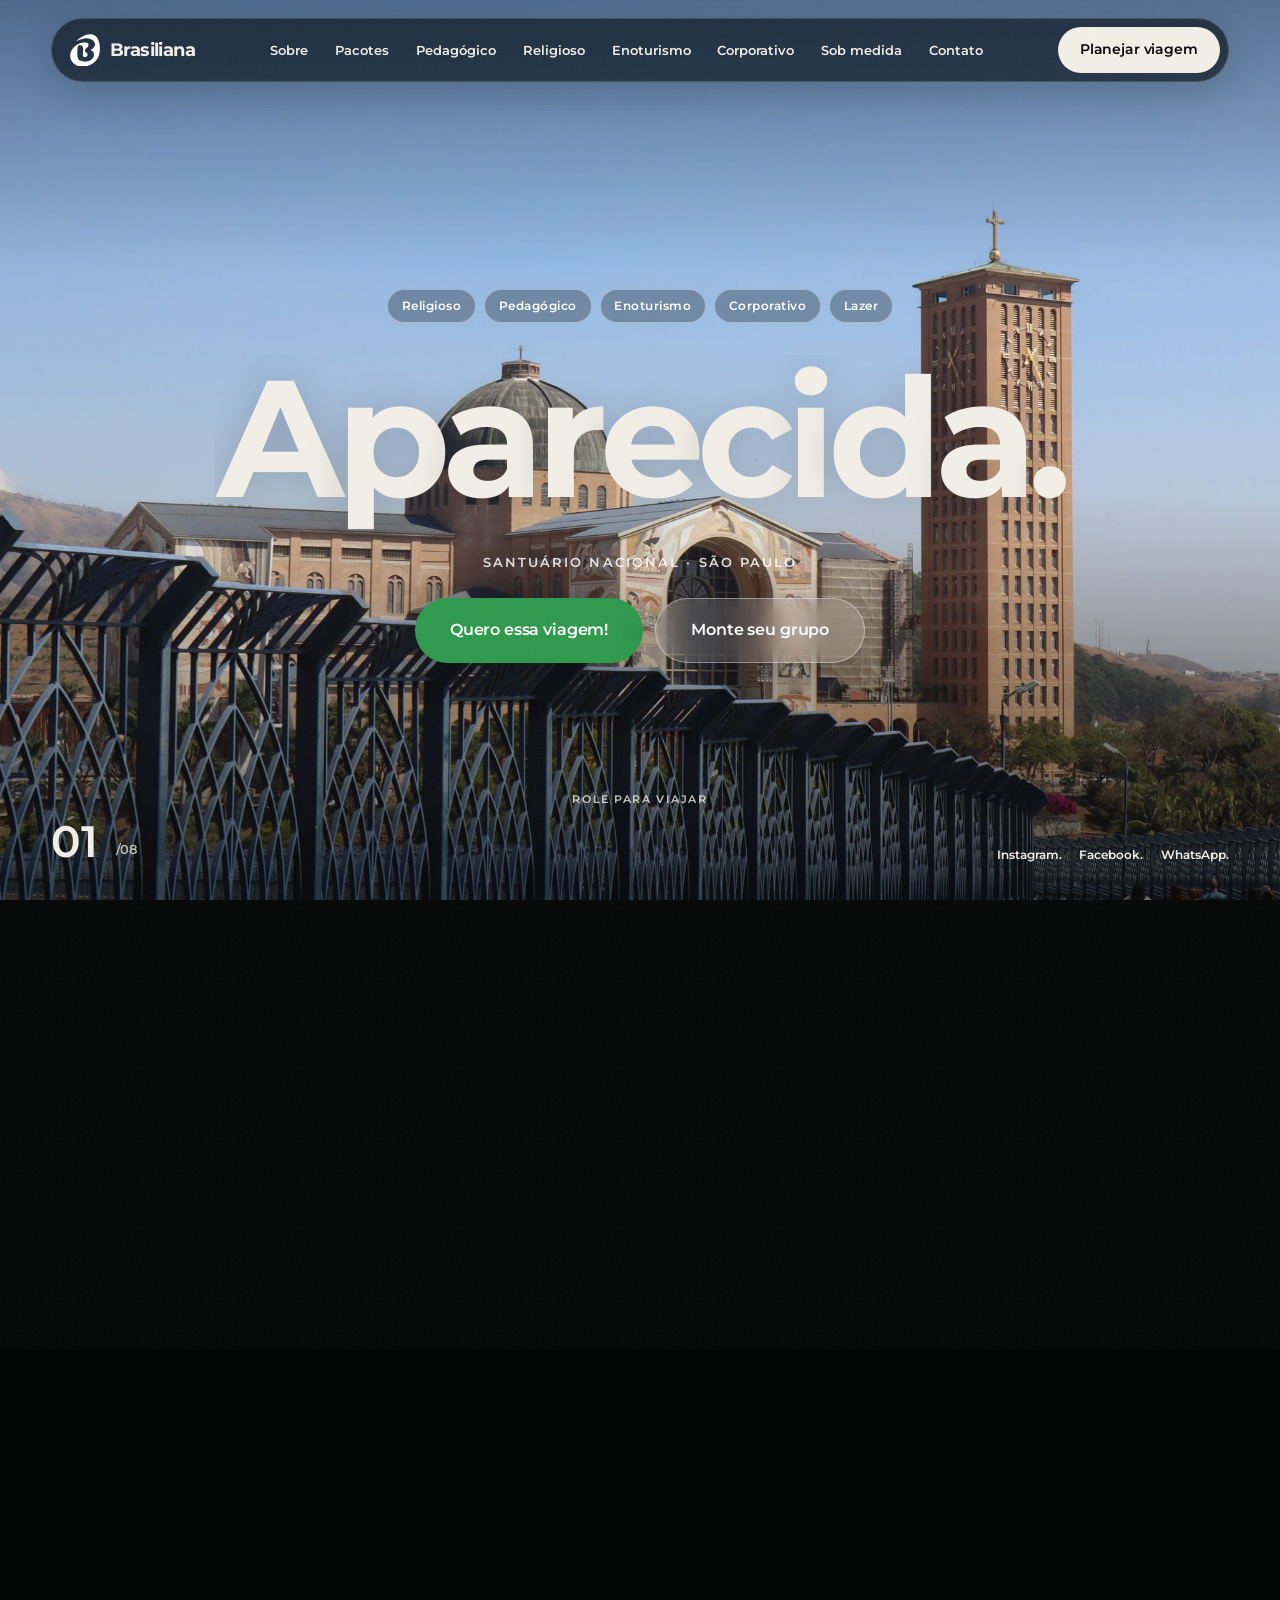
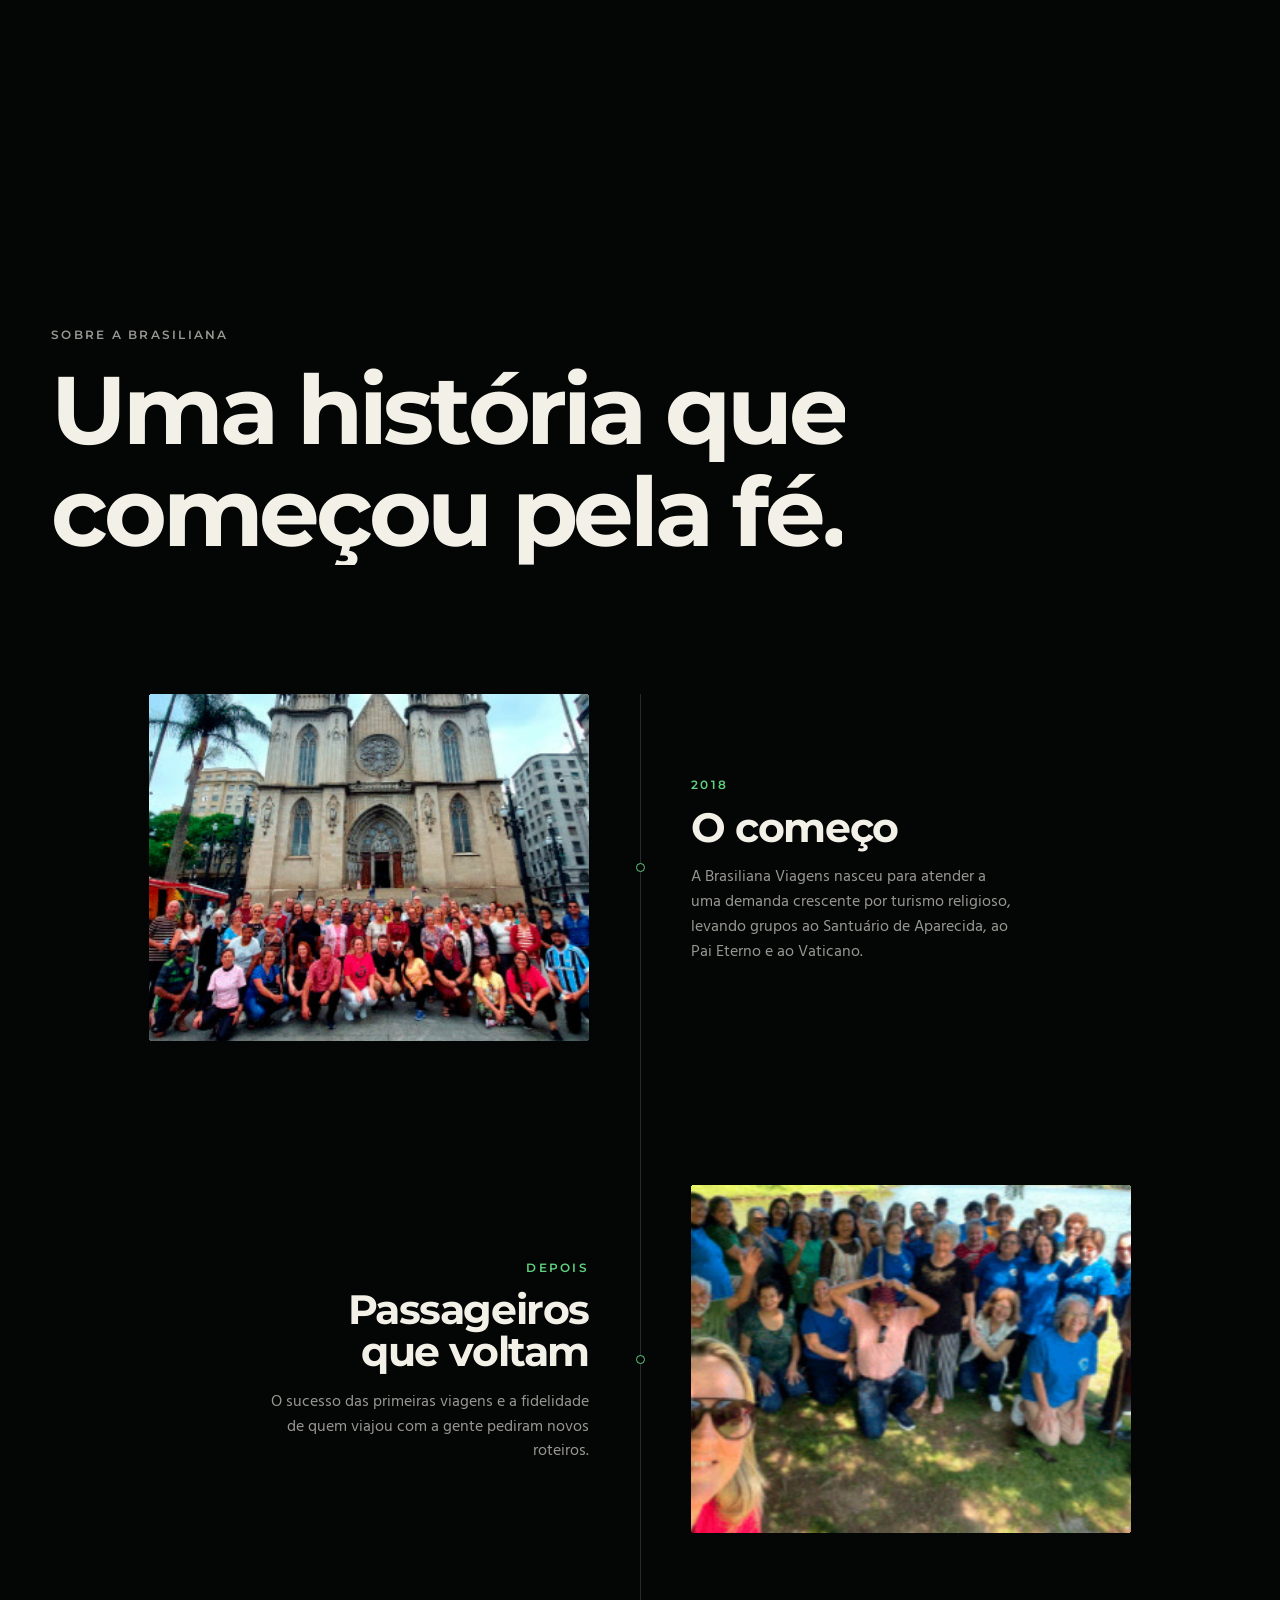
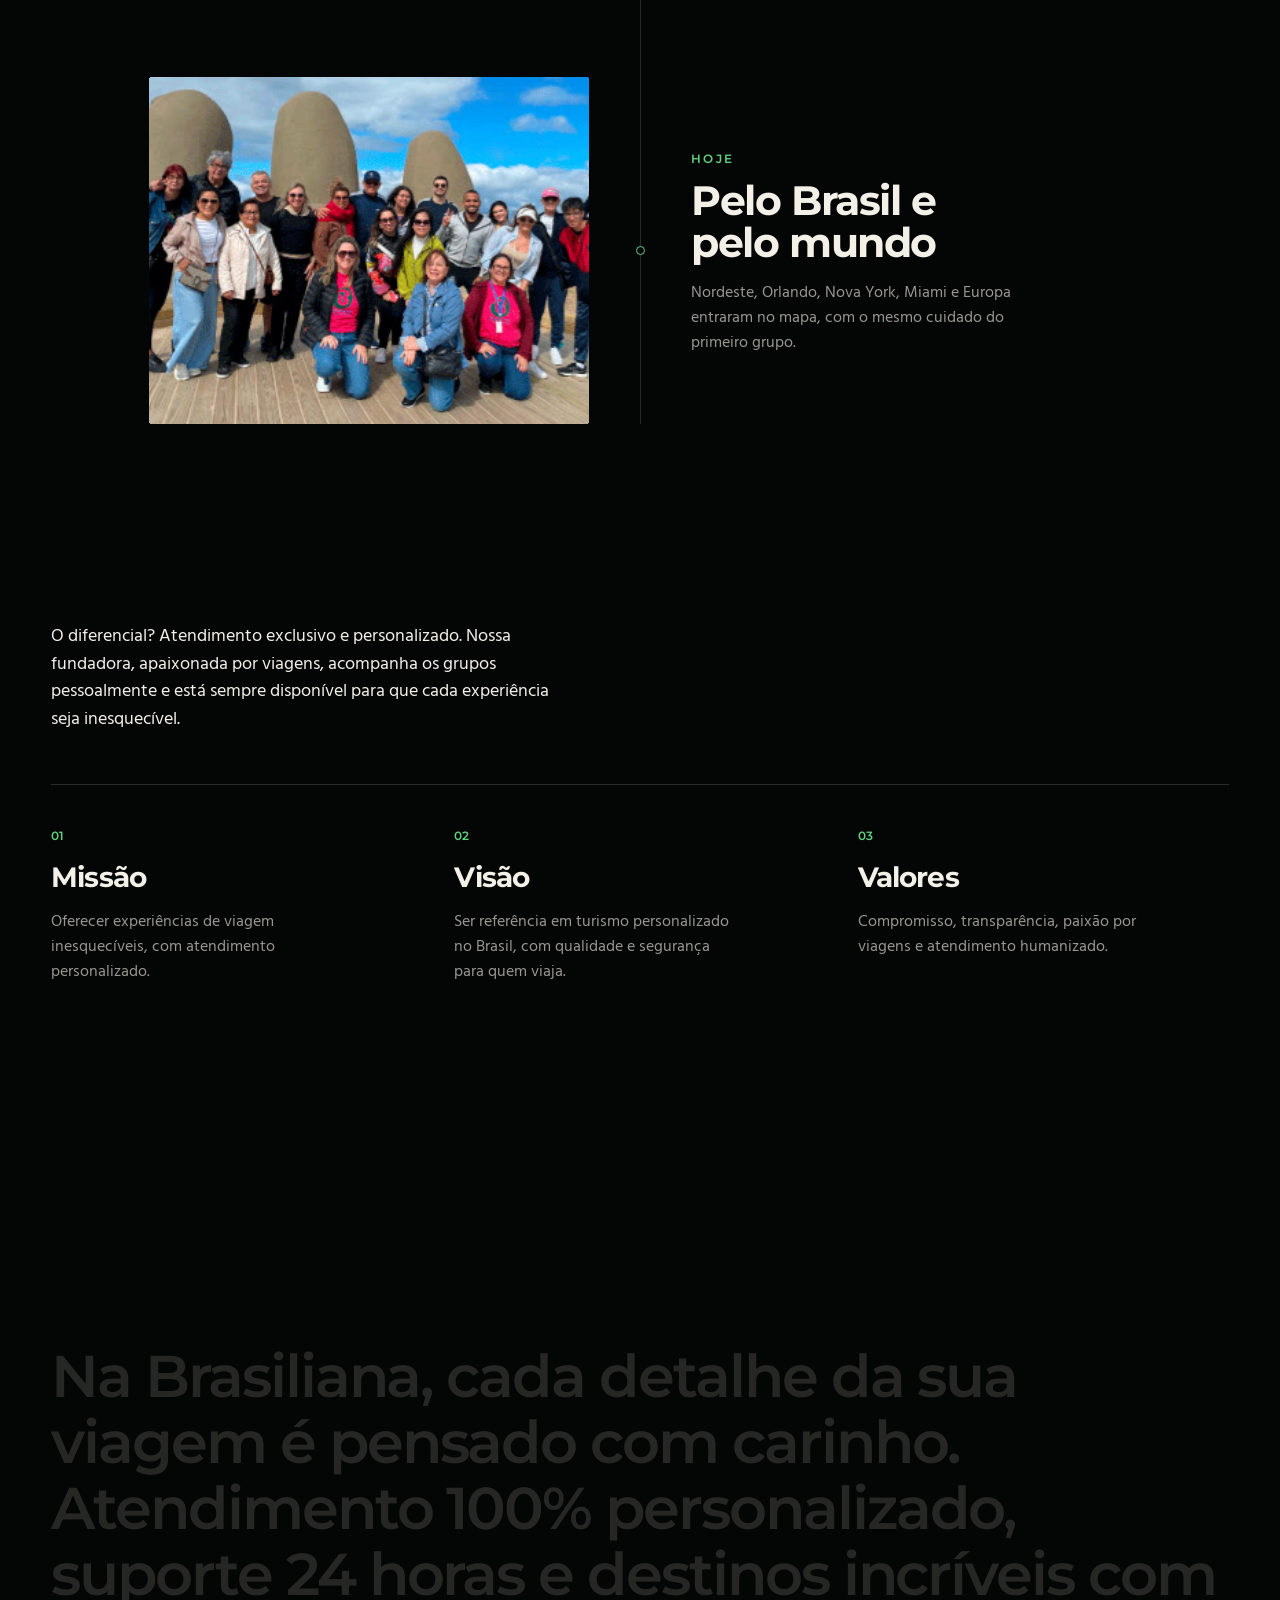
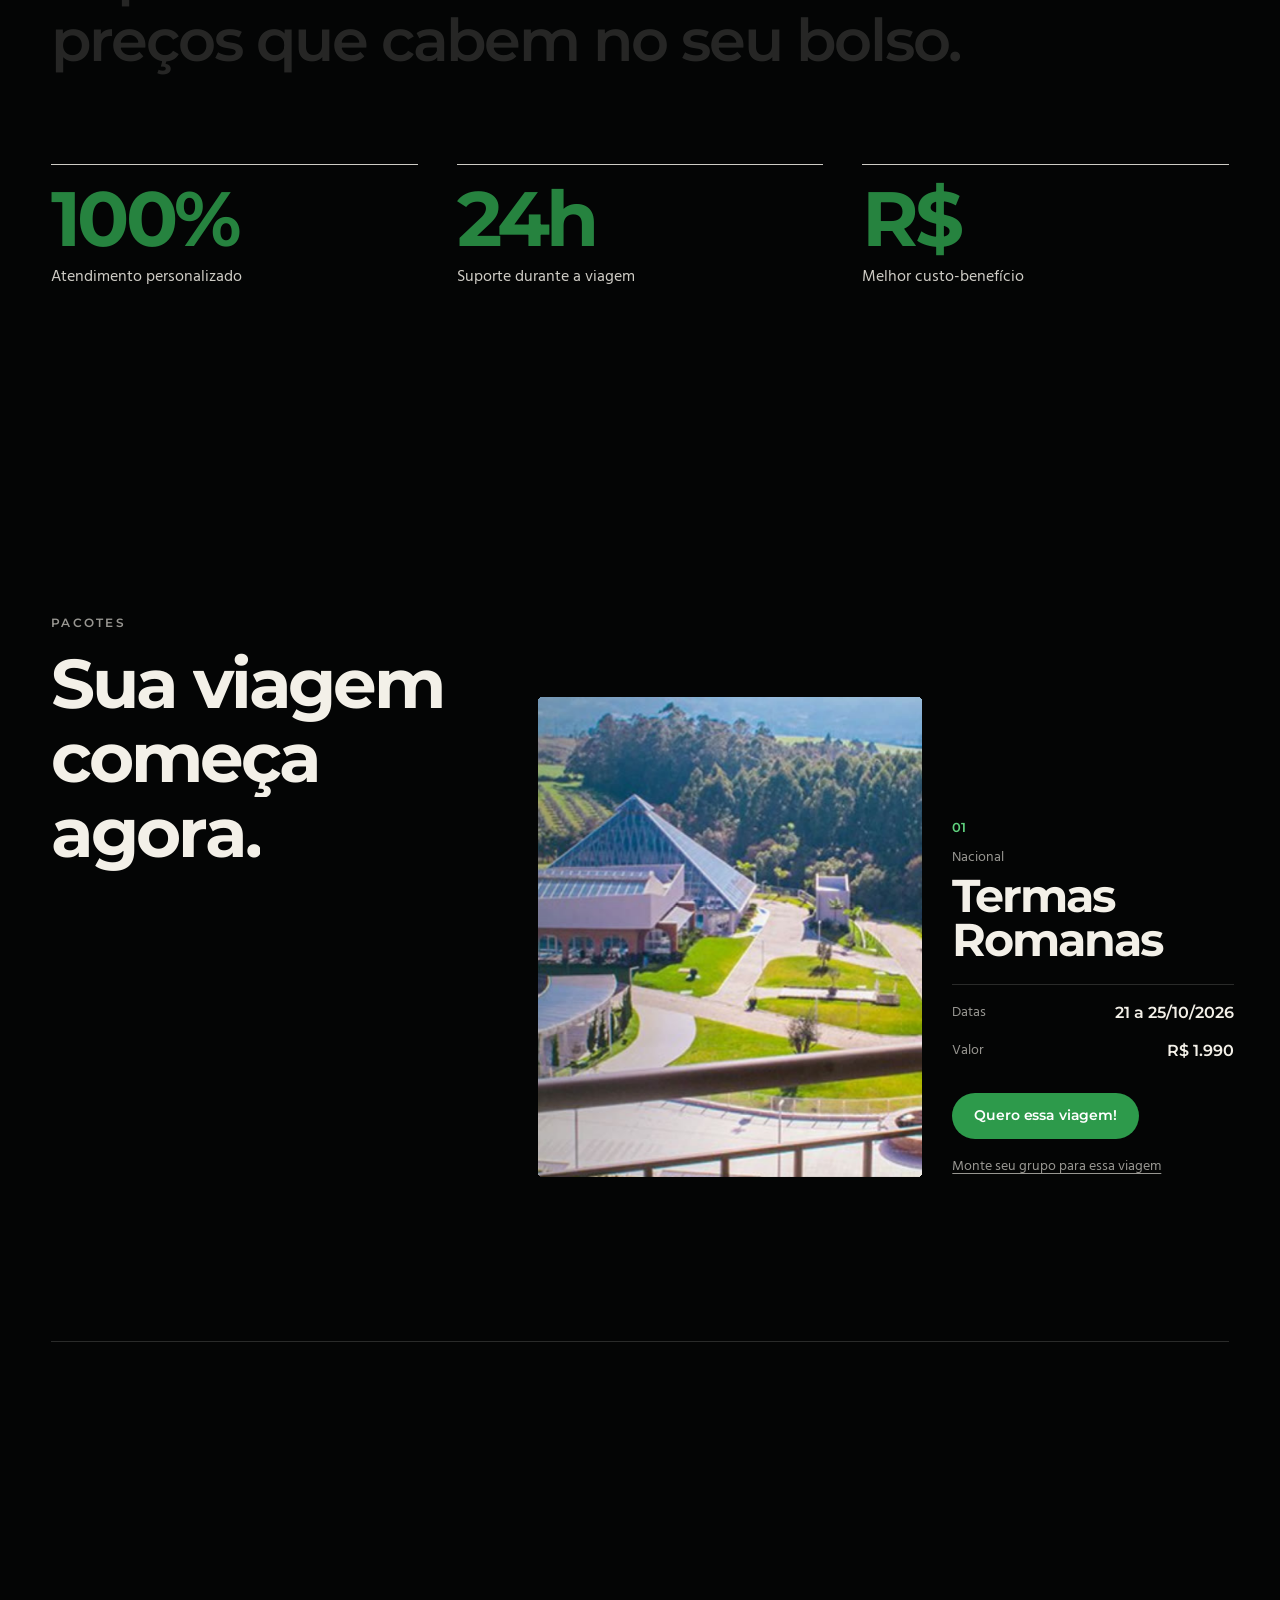
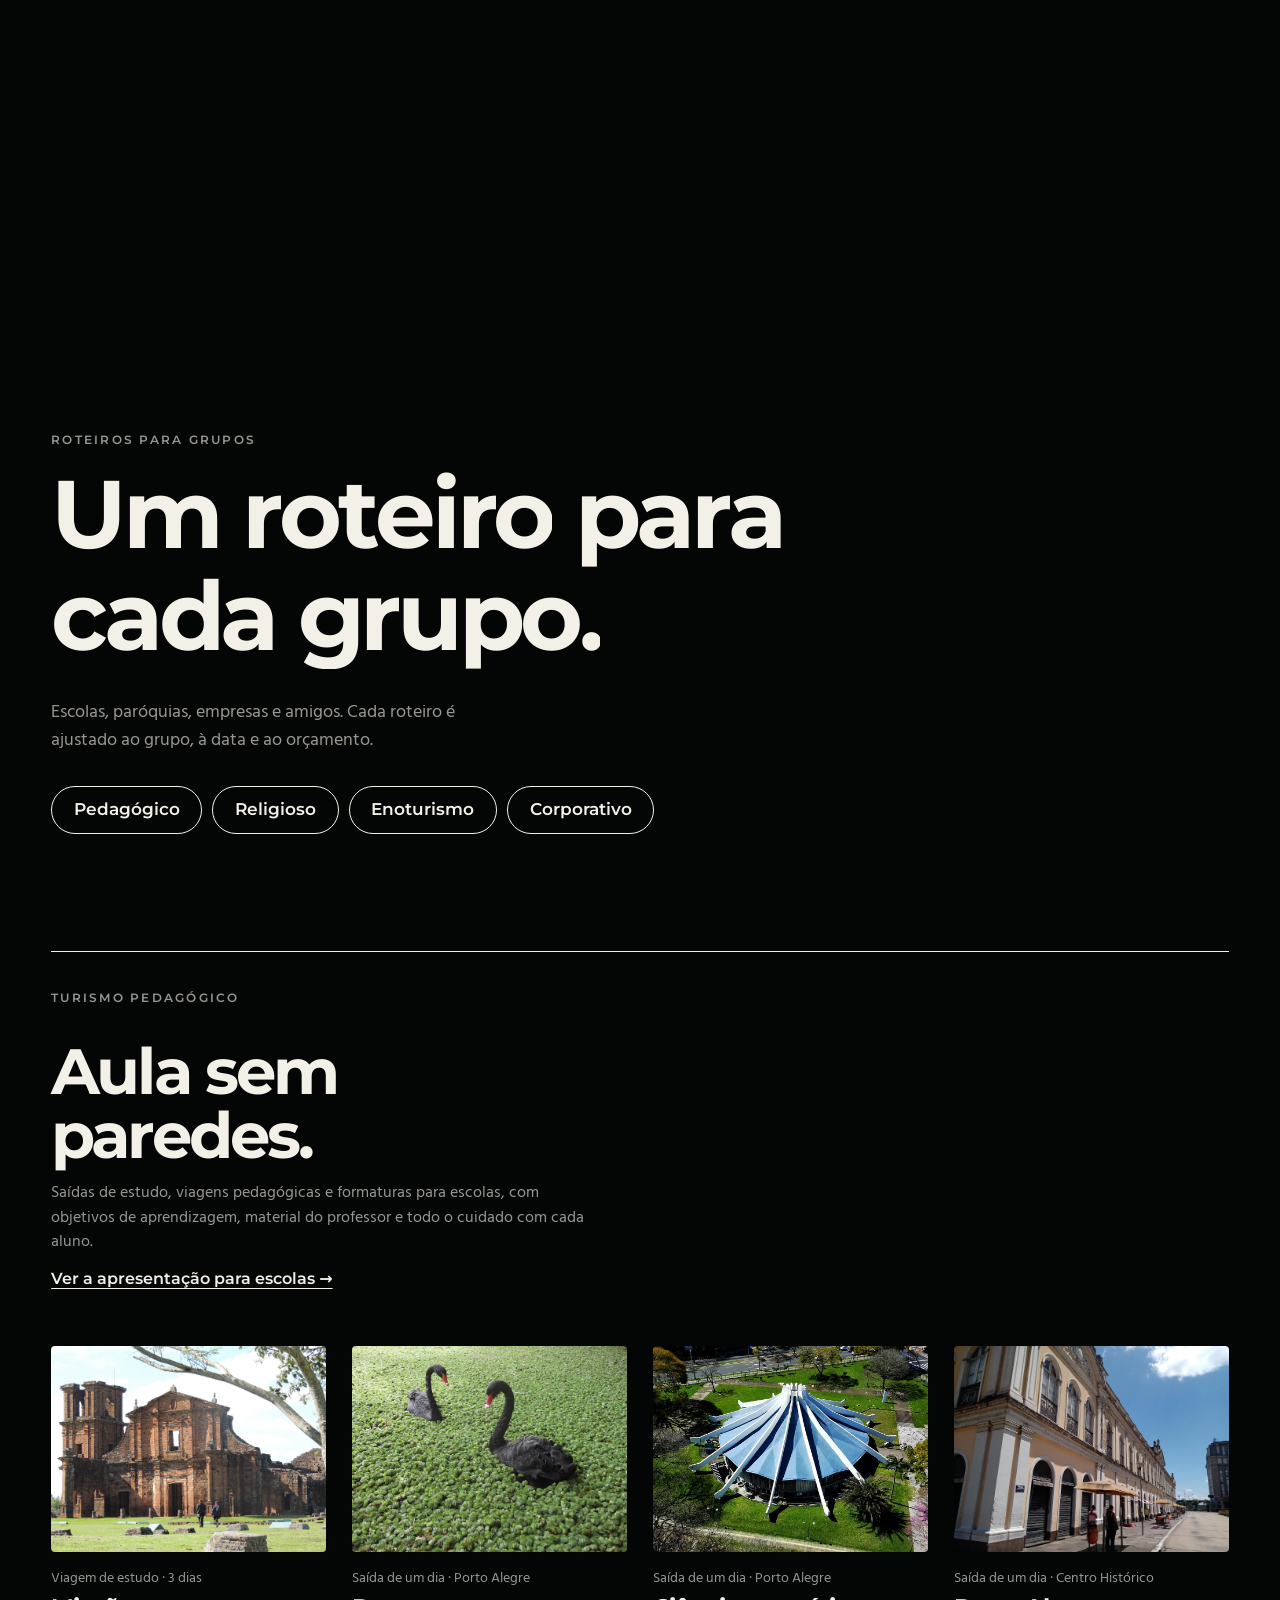
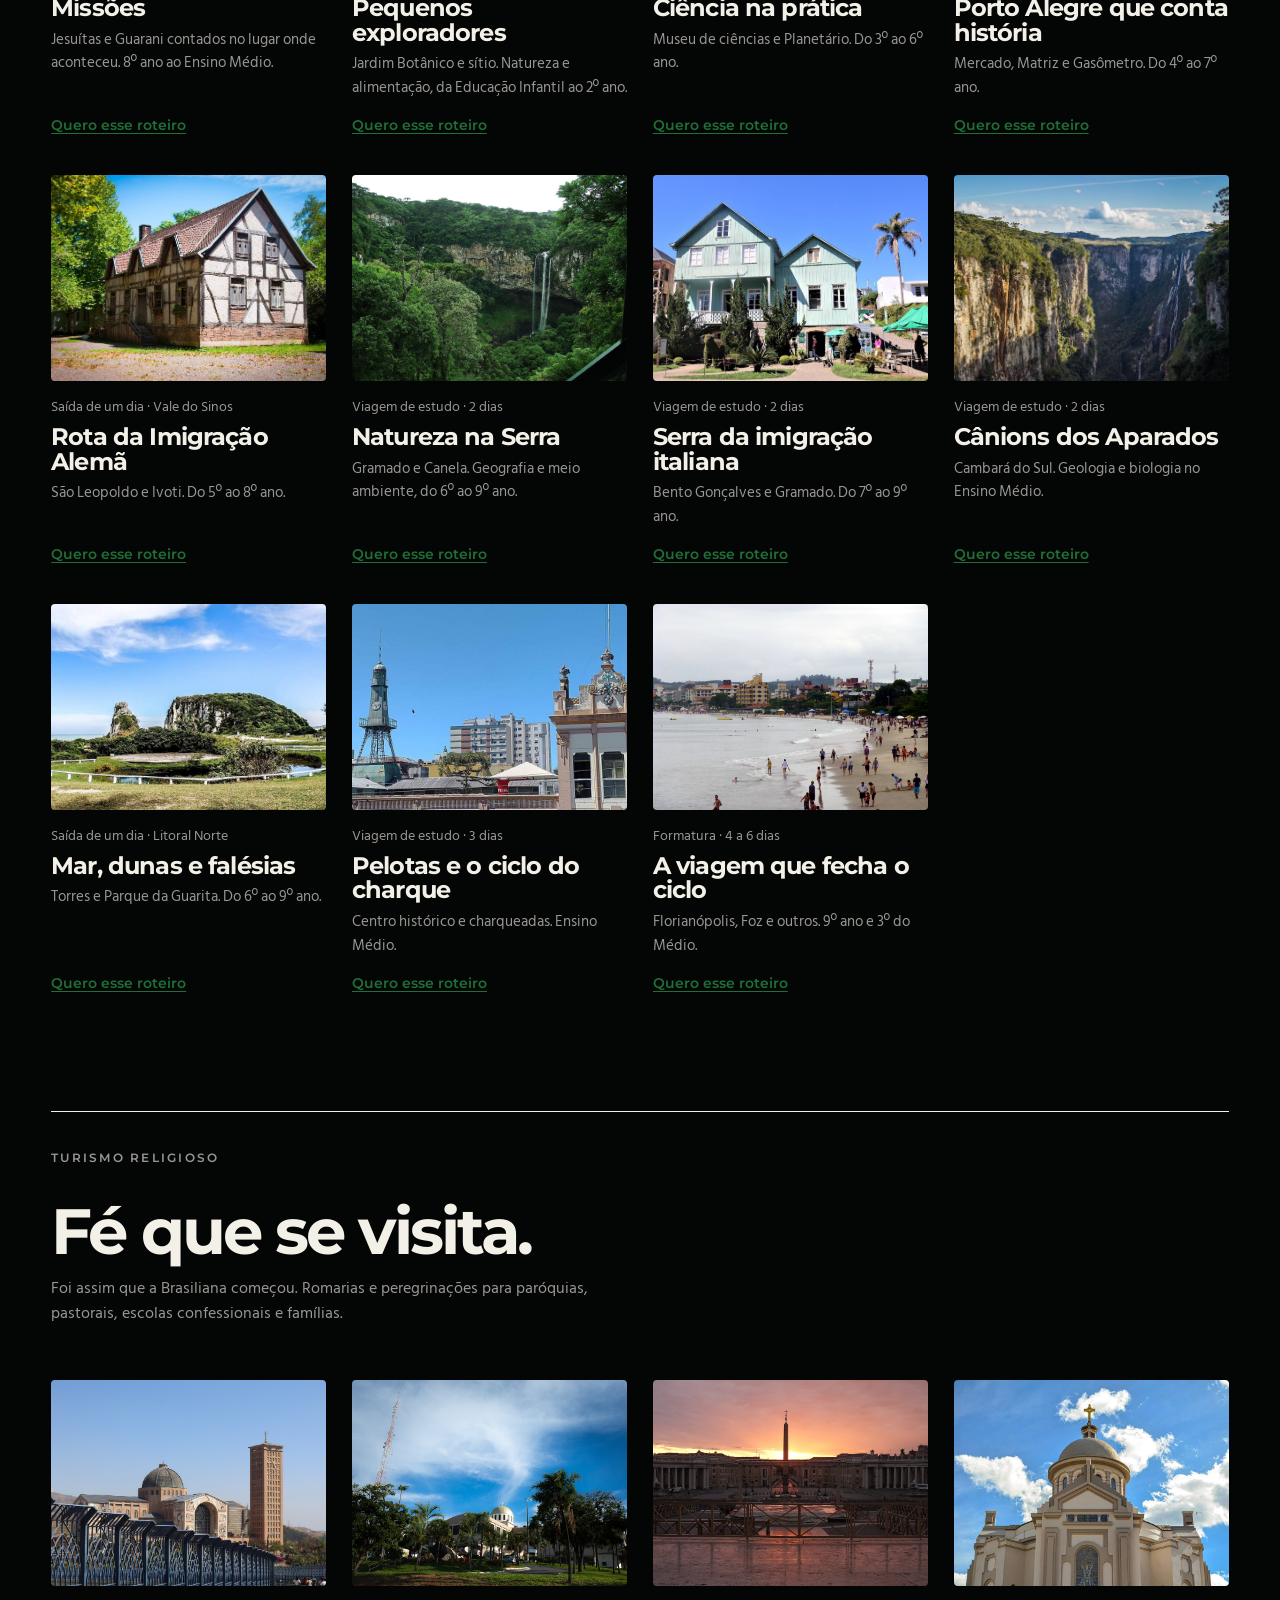
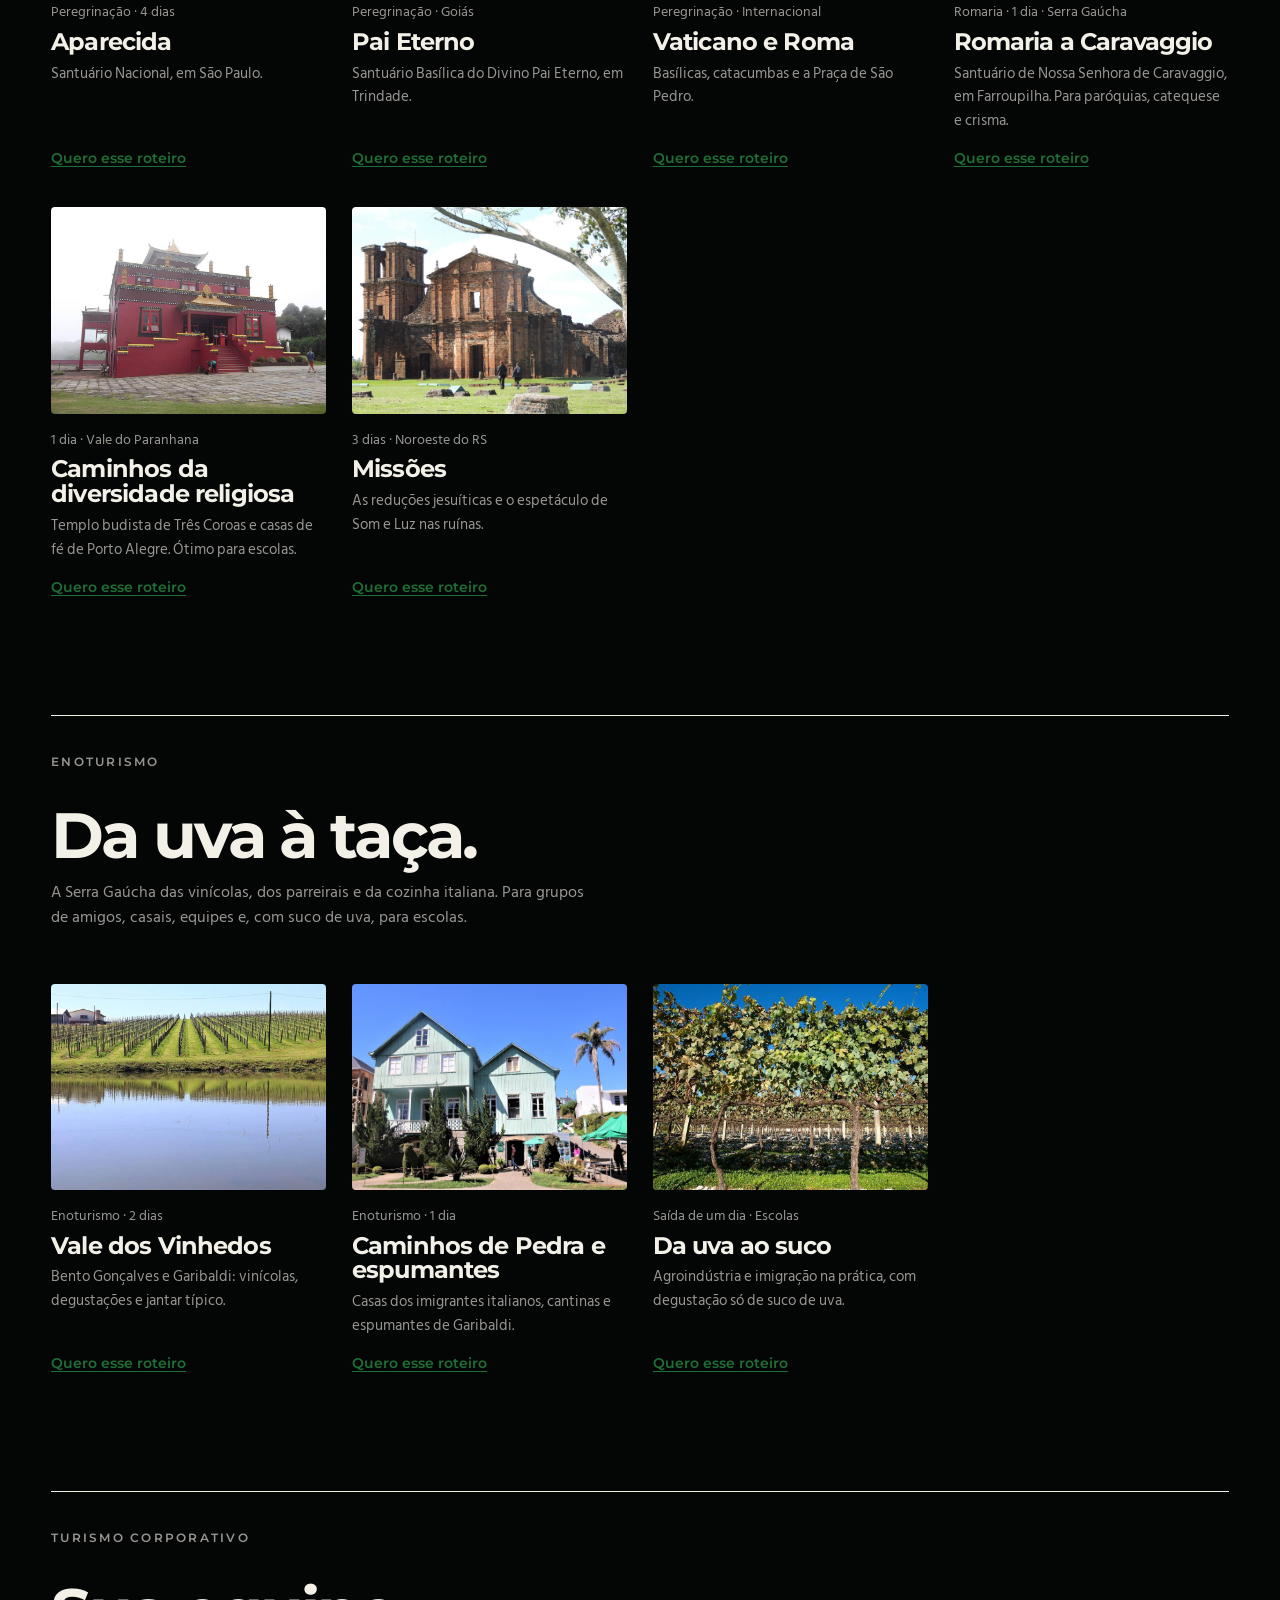
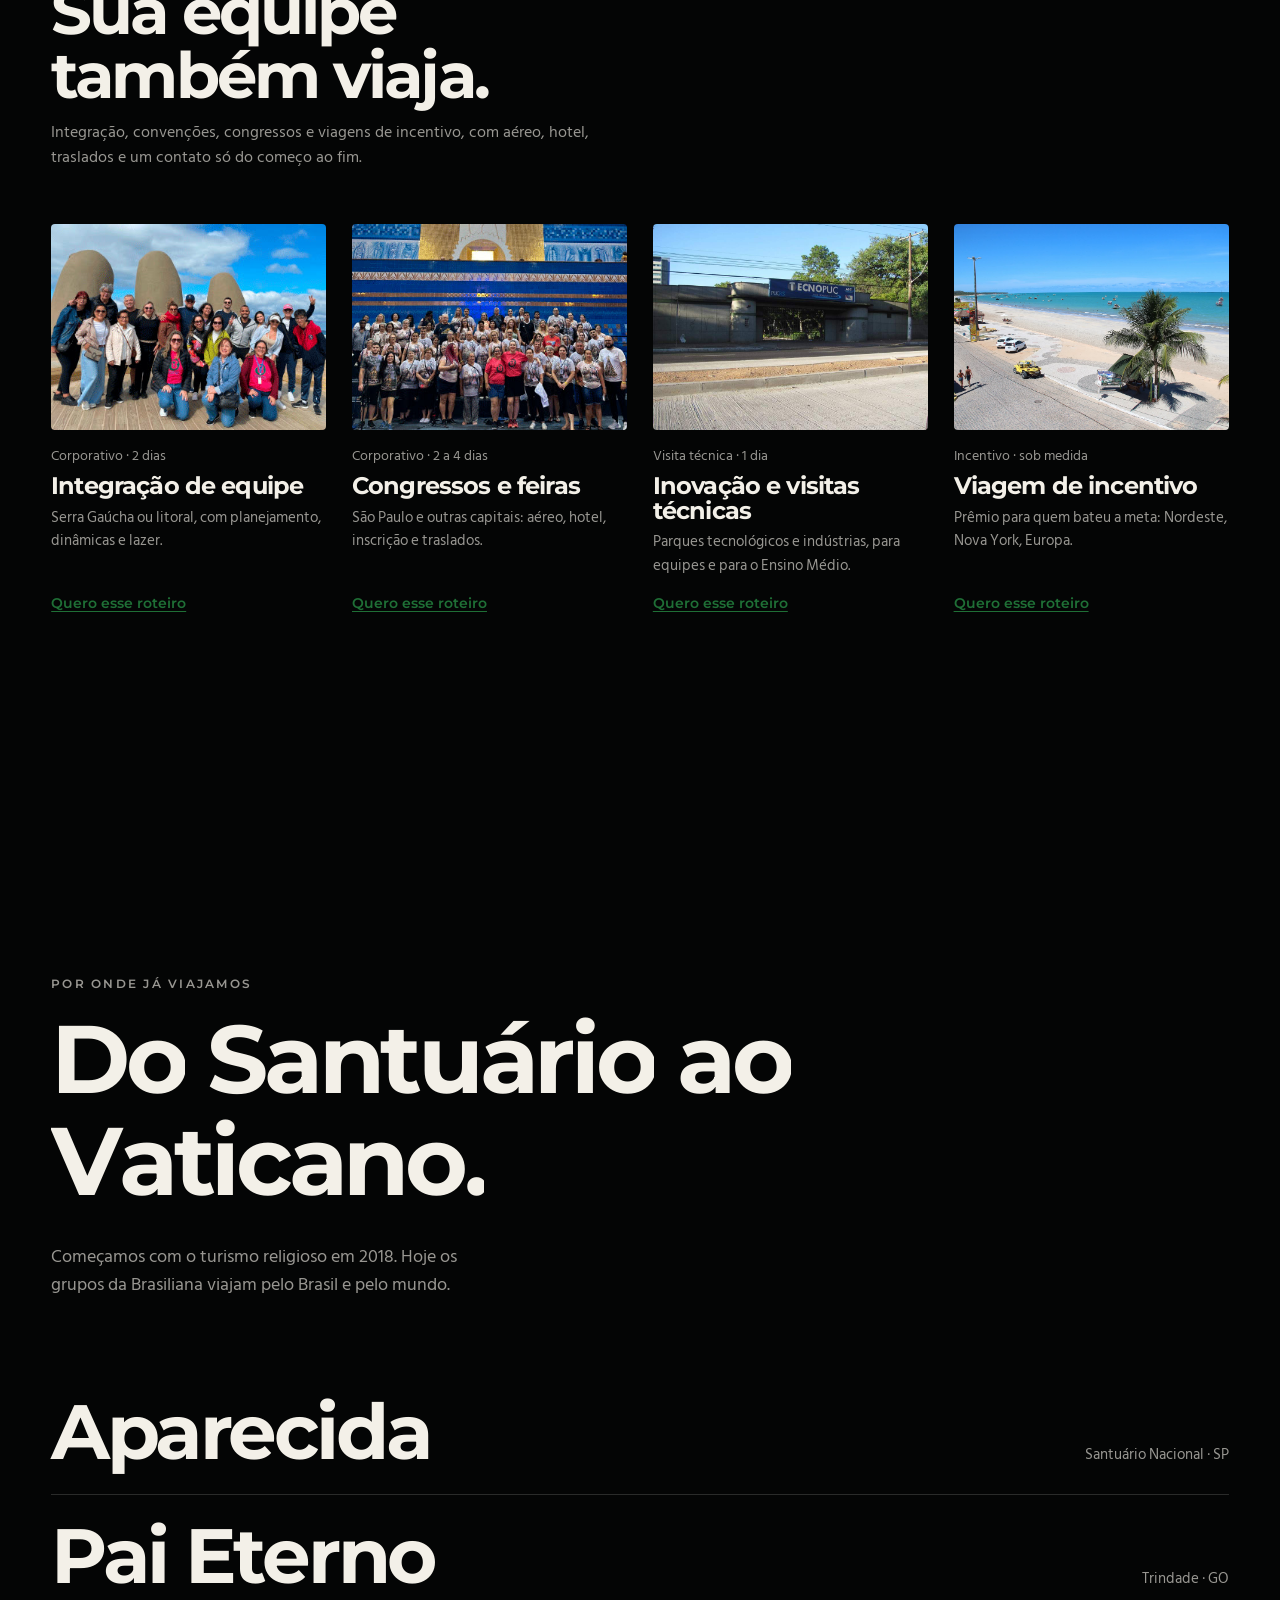
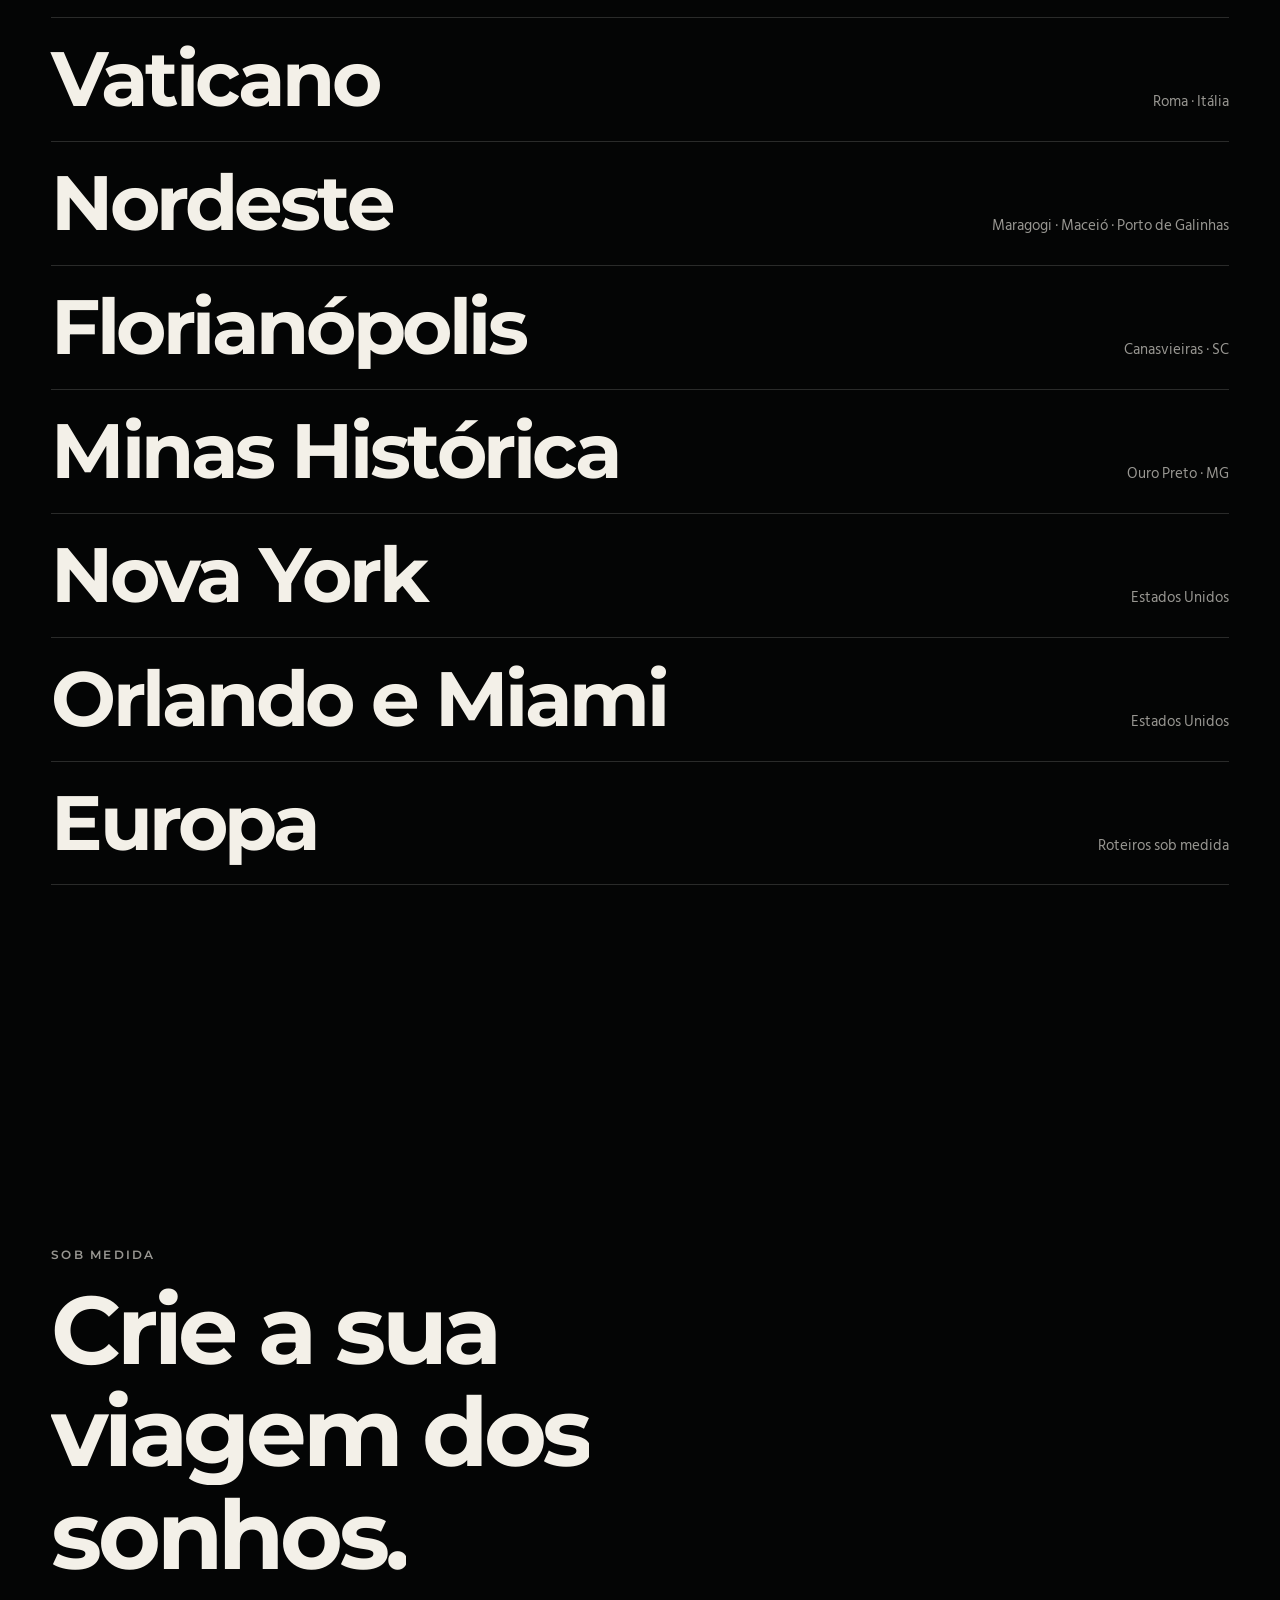
<file: index.html>
<!doctype html>
<!-- © 2026 Brasiliana Viagens. Desenvolvido por Esparta Branding. Todos os direitos reservados. Cópia, reprodução ou reutilização proibidas sem autorização. -->
<html lang="pt-BR">
<head>
  <meta name="robots" content="noindex, nofollow" />
  <meta charset="UTF-8" />
  <meta name="viewport" content="width=device-width, initial-scale=1.0, viewport-fit=cover" />
  <title>Brasiliana Viagens — Turismo religioso e roteiros pelo Brasil e pelo mundo</title>
  <meta name="description" content="Agência de viagens desde 2018. Turismo religioso (Aparecida, Pai Eterno, Vaticano), Nordeste, Nova York, Europa e roteiros sob medida, com atendimento personalizado e acompanhamento em grupo." />
  <meta name="theme-color" content="#0b0d0c" />
  <link rel="canonical" href="https://brasilianaviagens.com.br/" />
  <link rel="icon" type="image/png" href="img/marca/logo-recorte.png" />
  <meta property="og:type" content="website" />
  <meta property="og:locale" content="pt_BR" />
  <meta property="og:title" content="Brasiliana Viagens" />
  <meta property="og:description" content="Cada detalhe da sua viagem pensado com carinho. Roteiros religiosos, Nordeste, Nova York, Europa e mais." />
  <meta property="og:image" content="img/destinos/aparecida.jpg" />
  <script type="application/ld+json">
  {
    "@context": "https://schema.org",
    "@type": "TravelAgency",
    "name": "Brasiliana Viagens",
    "url": "https://brasilianaviagens.com.br/",
    "logo": "https://brasilianaviagens.com.br/img/marca/logo-recorte.png",
    "foundingDate": "2018",
    "telephone": "+55 51 99966-7588",
    "sameAs": [
      "https://www.instagram.com/brasilianaviagens/",
      "https://www.facebook.com/profile.php?id=61577306266534"
    ]
  }
  </script>
  <script type="module" crossorigin src="./assets/index-C8q3ARFz.js"></script>
  <link rel="modulepreload" crossorigin href="./assets/vendor-BJO8XaA3.js">
  <link rel="stylesheet" crossorigin href="./assets/vendor-bU6MIf_c.css">
  <link rel="stylesheet" crossorigin href="./assets/index-DHvkbXFV.css">
</head>
<body class="is-loading">
  <a class="skip" href="#conteudo">Pular para o conteúdo</a>

  <!-- Preloader -->
  <div class="loader" aria-hidden="true">
    <div class="loader__logo">
      <span class="loader__mark"><img src="img/marca/simbolo-branco.png" alt="" width="225" height="236" /></span>
    </div>
  </div>

  <!-- Cursor -->
  <div class="cursor" aria-hidden="true"><span class="cursor__label"></span></div>

  <!-- Header -->
  <header class="header">
    <div class="header__bar">
    <a class="header__brand" href="#inicio" aria-label="Brasiliana Viagens, início">
      <img src="img/marca/simbolo-branco.png" alt="" width="225" height="236" />
      <span>Brasiliana</span>
    </a>
    <nav class="header__nav" aria-label="Seções">
      <a href="#sobre">Sobre</a>
      <a href="#pacotes">Pacotes</a>
      <a href="#pedagogico">Pedagógico</a>
      <a href="#religioso">Religioso</a>
      <a href="#enoturismo">Enoturismo</a>
      <a href="#corporativo">Corporativo</a>
      <a href="#sonho">Sob medida</a>
      <a href="#contato">Contato</a>
    </nav>
    <div class="header__actions">
      <a class="pill pill--light magnetic" data-wa="Olá, gostaria de planejar uma viagem com vocês!" href="#contato" data-cursor="WhatsApp">Planejar viagem</a>
      <button class="menu-btn" type="button" aria-expanded="false" aria-controls="menu">
        <span class="menu-btn__label">Menu</span>
        <span class="menu-btn__icon" aria-hidden="true"><i></i><i></i></span>
      </button>
    </div>
    </div>
  </header>

  <!-- Menu overlay -->
  <nav class="menu" id="menu" aria-label="Menu principal" hidden>
    <div class="menu__bg"></div>
    <ul class="menu__list">
      <li><a href="#inicio"><small>01</small><span>Início</span></a></li>
      <li><a href="#sobre"><small>02</small><span>Sobre</span></a></li>
      <li><a href="#pacotes"><small>03</small><span>Pacotes</span></a></li>
      <li><a href="#roteiros"><small>04</small><span>Roteiros</span></a></li>
      <li><a href="#destinos"><small>05</small><span>Destinos</span></a></li>
      <li><a href="#sonho"><small>06</small><span>Sob medida</span></a></li>
      <li><a href="#servicos"><small>07</small><span>Serviços</span></a></li>
      <li><a href="#depoimentos"><small>08</small><span>Depoimentos</span></a></li>
      <li><a href="#contato"><small>09</small><span>Contato</span></a></li>
    </ul>
    <ul class="menu__segs" aria-label="Segmentos">
      <li><a href="#pedagogico">Pedagógico</a></li>
      <li><a href="#religioso">Religioso</a></li>
      <li><a href="#enoturismo">Enoturismo</a></li>
      <li><a href="#corporativo">Corporativo</a></li>
    </ul>
    <div class="menu__foot">
      <a data-wa="Olá, gostaria de planejar uma viagem com vocês!" href="#contato">(51) 99966-7588 · Atendimento online</a>
      <a href="https://www.instagram.com/brasilianaviagens/" target="_blank" rel="noopener">Instagram.</a>
      <a href="https://www.facebook.com/profile.php?id=61577306266534" target="_blank" rel="noopener">Facebook.</a>
      <a data-wa="Olá, gostaria de planejar uma viagem com vocês!" href="#contato">WhatsApp.</a>
    </div>
  </nav>

  <main id="conteudo">

    <!-- ============ HERO ============ -->
    <section class="hero" id="inicio" aria-label="Destinos">
      <div class="hero__stage">
        <div class="hero__slides">
          <figure class="hero__slide" data-word="Aparecida." data-trip="Aparecida/SP" data-dates="24 a 27/11/2026" data-price="R$ 2.990" data-label="Santuário Nacional · São Paulo">
            <span class="hero__pan"><img src="img/destinos/aparecida.jpg" alt="Basílica de Nossa Senhora Aparecida" /></span>
          </figure>
          <figure class="hero__slide" data-word="Escolas." data-trip="Turismo pedagógico para escolas" data-label="Pedagógico · Missões · RS">
            <span class="hero__pan"><img src="img/roteiros/missoes.jpg" alt="Ruínas de São Miguel das Missões" /></span>
          </figure>
          <figure class="hero__slide" data-word="Vinhos." data-trip="Enoturismo no Vale dos Vinhedos" data-label="Enoturismo · Serra Gaúcha">
            <span class="hero__pan"><img src="img/roteiros/vinhedos.jpg" alt="Videiras do Vale dos Vinhedos" /></span>
          </figure>
          <figure class="hero__slide" data-word="Empresas." data-trip="Turismo corporativo" data-label="Corporativo · Eventos e equipes">
            <span class="hero__pan"><img src="img/grupos/grupo-06.jpg" alt="Grande grupo da Brasiliana reunido num auditório" /></span>
          </figure>
          <figure class="hero__slide" data-word="Vaticano." data-trip="Vaticano e Roma" data-label="Praça de São Pedro · Roma">
            <span class="hero__pan"><img src="img/destinos/vaticano.jpg" alt="Praça de São Pedro ao nascer do sol, no Vaticano" /></span>
          </figure>
          <figure class="hero__slide" data-word="Nova York." data-trip="Nova York para Mulheres" data-dates="04 a 14/10/2026" data-price="R$ 19.990" data-label="Times Square · Estados Unidos">
            <span class="hero__pan"><img src="img/destinos/nova-york.jpg" alt="Times Square à noite, em Nova York" /></span>
          </figure>
          <figure class="hero__slide" data-word="Nordeste." data-trip="Nordeste: Maragogi, Maceió e Porto de Galinhas" data-label="Maragogi · Maceió · Porto de Galinhas">
            <span class="hero__pan"><img src="img/destinos/nordeste.jpg" alt="Orla de Maragogi com mar azul-turquesa" /></span>
          </figure>
          <figure class="hero__slide" data-word="Minas." data-trip="Minas Histórica" data-label="Ouro Preto · Minas Gerais">
            <span class="hero__pan"><img src="img/destinos/minas.jpg" alt="Igreja de São Francisco de Assis em Ouro Preto" /></span>
          </figure>
        </div>
        <div class="hero__shade"></div>

        <h1 class="hero__title">
          <span class="sr-only">Brasiliana Viagens: turismo religioso, pedagógico, enoturismo, corporativo e viagens pelo Brasil e pelo mundo.</span>
          <span class="hero__words" aria-hidden="true"></span>
        </h1>

        <div class="hero__label" aria-hidden="true"><span class="hero__label-track"></span></div>

        <nav class="hero__segs" aria-label="Segmentos">
          <a href="#religioso">Religioso</a><a href="#pedagogico">Pedagógico</a><a href="#enoturismo">Enoturismo</a><a href="#corporativo">Corporativo</a><a href="#pacotes">Lazer</a>
        </nav>

        <div class="hero__ctas">
          <button class="pill pill--green pill--big hero__cta magnetic" type="button" data-book data-cursor="Reservar">Quero essa viagem!</button>
          <button class="pill pill--glass pill--big hero__group magnetic" type="button" data-group data-cursor="Convidar">Monte seu grupo</button>
        </div>

        <div class="hero__bottom">
          <div class="counter" aria-hidden="true">
            <span class="counter__window"><span class="counter__track"></span></span>
            <span class="counter__total">/05</span>
          </div>
          <div class="hero__scroll" aria-hidden="true"><span>Role para viajar</span><i></i></div>
          <ul class="socials">
            <li><a href="https://www.instagram.com/brasilianaviagens/" target="_blank" rel="noopener">Instagram.</a></li>
            <li><a href="https://www.facebook.com/profile.php?id=61577306266534" target="_blank" rel="noopener">Facebook.</a></li>
            <li><a data-wa="Olá, gostaria de planejar uma viagem com vocês!" href="#contato">WhatsApp.</a></li>
          </ul>
        </div>
      </div>
    </section>

    <!-- ============ SOBRE ============ -->
    <section class="about" id="sobre" data-bg="dark">
      <header class="about__intro">
        <p class="eyebrow">Sobre a Brasiliana</p>
        <h2 class="display split-chars">Uma história que começou pela fé.</h2>
      </header>

      <ol class="story">
        <li class="chapter">
          <figure class="chapter__media"><img src="img/grupos/grupo-01.jpg" alt="Grupo da Brasiliana em frente à Catedral da Sé, em São Paulo" loading="lazy" /></figure>
          <div class="chapter__text">
            <span class="chapter__when">2018</span>
            <h3>O começo</h3>
            <p>A Brasiliana Viagens nasceu para atender a uma demanda crescente por turismo religioso, levando grupos ao Santuário de Aparecida, ao Pai Eterno e ao Vaticano.</p>
          </div>
        </li>
        <li class="chapter">
          <figure class="chapter__media"><img src="img/grupos/grupo-07.jpg" alt="Grupo de passageiros reunido à beira de um lago" loading="lazy" /></figure>
          <div class="chapter__text">
            <span class="chapter__when">Depois</span>
            <h3>Passageiros que voltam</h3>
            <p>O sucesso das primeiras viagens e a fidelidade de quem viajou com a gente pediram novos roteiros.</p>
          </div>
        </li>
        <li class="chapter">
          <figure class="chapter__media"><img src="img/grupos/grupo-03.jpg" alt="Grupo no monumento La Mano, em Punta del Este" loading="lazy" /></figure>
          <div class="chapter__text">
            <span class="chapter__when">Hoje</span>
            <h3>Pelo Brasil e pelo mundo</h3>
            <p>Nordeste, Orlando, Nova York, Miami e Europa entraram no mapa, com o mesmo cuidado do primeiro grupo.</p>
          </div>
        </li>
      </ol>

      <div class="about__more">
        <p class="about__text reveal-lines">
          O diferencial? Atendimento exclusivo e personalizado. Nossa fundadora, apaixonada por viagens,
          acompanha os grupos pessoalmente e está sempre disponível para que cada experiência seja inesquecível.
        </p>
        <ol class="pillars">
          <li class="pillar">
            <span class="pillar__n">01</span>
            <h3>Missão</h3>
            <p>Oferecer experiências de viagem inesquecíveis, com atendimento personalizado.</p>
          </li>
          <li class="pillar">
            <span class="pillar__n">02</span>
            <h3>Visão</h3>
            <p>Ser referência em turismo personalizado no Brasil, com qualidade e segurança para quem viaja.</p>
          </li>
          <li class="pillar">
            <span class="pillar__n">03</span>
            <h3>Valores</h3>
            <p>Compromisso, transparência, paixão por viagens e atendimento humanizado.</p>
          </li>
        </ol>
      </div>
    </section>

    <!-- ============ MANIFESTO ============ -->
    <section class="manifesto" data-bg="sand" aria-label="Nosso jeito de viajar">
      <p class="manifesto__text scrub-words">
        Na Brasiliana, cada detalhe da sua viagem é pensado com carinho. Atendimento 100% personalizado,
        suporte 24 horas e destinos incríveis com preços que cabem no seu bolso.
      </p>
      <ul class="perks">
        <li><span>100%</span>Atendimento personalizado</li>
        <li><span>24h</span>Suporte durante a viagem</li>
        <li><span>R$</span>Melhor custo-benefício</li>
      </ul>
    </section>

    <!-- ============ PACOTES ============ -->
    <section class="packages" id="pacotes" data-bg="dark">
      <div class="packages__pin">
        <header class="packages__head">
          <p class="eyebrow">Pacotes</p>
          <h2 class="display split-chars">Sua viagem começa agora.</h2>
        </header>
        <div class="packages__track">
          <article class="pkg" data-name="Termas Romanas" data-trip="Termas Romanas" data-dates="21 a 25/10/2026" data-price="R$ 1.990">
            <div class="pkg__media"><img src="img/destinos/termas.jpg" alt="Complexo termal com piscinas e jardins" loading="lazy" /></div>
            <div class="pkg__info">
              <span class="pkg__n">01</span>
              <p class="pkg__type">Nacional</p>
              <h3 class="pkg__name">Termas Romanas</h3>
              <dl class="pkg__meta">
                <div><dt>Datas</dt><dd>21 a 25/10/2026</dd></div>
                <div><dt>Valor</dt><dd>R$ 1.990</dd></div>
              </dl>
              <button class="pill pill--green magnetic" type="button" data-book data-cursor="Reservar">Quero essa viagem!</button>
              <button class="link-btn pkg__group" type="button" data-group>Monte seu grupo para essa viagem</button>
            </div>
          </article>
          <article class="pkg" data-name="Aparecida/SP" data-trip="Aparecida/SP" data-dates="24 a 27/11/2026" data-price="R$ 2.990">
            <div class="pkg__media"><img src="img/destinos/aparecida.jpg" alt="Basílica de Nossa Senhora Aparecida" loading="lazy" /></div>
            <div class="pkg__info">
              <span class="pkg__n">02</span>
              <p class="pkg__type">Nacional · Religioso</p>
              <h3 class="pkg__name">Aparecida/SP</h3>
              <dl class="pkg__meta">
                <div><dt>Datas</dt><dd>24 a 27/11/2026</dd></div>
                <div><dt>Valor</dt><dd>R$ 2.990</dd></div>
              </dl>
              <button class="pill pill--green magnetic" type="button" data-book data-cursor="Reservar">Quero essa viagem!</button>
              <button class="link-btn pkg__group" type="button" data-group>Monte seu grupo para essa viagem</button>
            </div>
          </article>
          <article class="pkg" data-name="Nova York para Mulheres" data-trip="Nova York para Mulheres" data-dates="04 a 14/10/2026" data-price="R$ 19.990">
            <div class="pkg__media"><img src="img/destinos/nova-york.jpg" alt="Times Square à noite" loading="lazy" /></div>
            <div class="pkg__info">
              <span class="pkg__n">03</span>
              <p class="pkg__type">Internacional · Grupo só de mulheres</p>
              <h3 class="pkg__name">Nova York para Mulheres</h3>
              <dl class="pkg__meta">
                <div><dt>Datas</dt><dd>04 a 14/10/2026</dd></div>
                <div><dt>Valor</dt><dd>R$ 19.990</dd></div>
              </dl>
              <button class="pill pill--green magnetic" type="button" data-book data-cursor="Reservar">Quero essa viagem!</button>
              <button class="link-btn pkg__group" type="button" data-group>Monte seu grupo para essa viagem</button>
            </div>
          </article>
          <article class="pkg pkg--custom" data-name="um roteiro sob medida" data-trip="Roteiro sob medida">
            <div class="pkg__info">
              <span class="pkg__n">+</span>
              <p class="pkg__type">Sob medida</p>
              <h3 class="pkg__name">Não achou seu destino?</h3>
              <p class="pkg__desc">Montamos o roteiro com você: religioso, praia, internacional ou só para o seu grupo.</p>
              <a class="pill pill--green magnetic" href="#sonho" data-cursor="Criar">Crie a sua viagem dos sonhos</a>
            </div>
          </article>
        </div>
        <div class="packages__progress" aria-hidden="true"><i></i></div>
      </div>
    </section>

    <!-- ============ ROTEIROS POR SEGMENTO ============ -->
    <section class="routes" id="roteiros" data-bg="sand">
      <header class="routes__head">
        <p class="eyebrow">Roteiros para grupos</p>
        <h2 class="display split-chars">Um roteiro para cada grupo.</h2>
        <p class="routes__lead">Escolas, paróquias, empresas e amigos. Cada roteiro é ajustado ao grupo, à data e ao orçamento.</p>
        <nav class="segs" aria-label="Segmentos">
          <a href="#pedagogico">Pedagógico</a><a href="#religioso">Religioso</a><a href="#enoturismo">Enoturismo</a><a href="#corporativo">Corporativo</a>
        </nav>
      </header>

      <div class="seg" id="pedagogico">
        <div class="seg__head">
          <p class="eyebrow">Turismo pedagógico</p>
          <h3 class="seg__title">Aula sem paredes.</h3>
          <p>Saídas de estudo, viagens pedagógicas e formaturas para escolas, com objetivos de aprendizagem, material do professor e todo o cuidado com cada aluno.</p>
          <a class="link-btn" href="apresentacoes/2026-11-escolas.html" target="_blank" rel="noopener">Ver a apresentação para escolas →</a>
        </div>
        <ul class="rts">
          <li class="rt" data-trip="Missões (viagem de estudo)"><figure class="rt__media"><img src="img/roteiros/missoes.jpg" alt="Ruínas de São Miguel das Missões" loading="lazy" /></figure><p class="rt__type">Viagem de estudo · 3 dias</p><h4 class="rt__name">Missões</h4><p class="rt__desc">Jesuítas e Guarani contados no lugar onde aconteceu. 8º ano ao Ensino Médio.</p><button class="link-btn" type="button" data-book>Quero esse roteiro</button></li>
          <li class="rt" data-trip="Pequenos exploradores"><figure class="rt__media"><img src="img/roteiros/jardim.jpg" alt="Lago do Jardim Botânico de Porto Alegre" loading="lazy" /></figure><p class="rt__type">Saída de um dia · Porto Alegre</p><h4 class="rt__name">Pequenos exploradores</h4><p class="rt__desc">Jardim Botânico e sítio. Natureza e alimentação, da Educação Infantil ao 2º ano.</p><button class="link-btn" type="button" data-book>Quero esse roteiro</button></li>
          <li class="rt" data-trip="Ciência na prática"><figure class="rt__media"><img src="img/roteiros/planetario.jpg" alt="Planetário da UFRGS" loading="lazy" /></figure><p class="rt__type">Saída de um dia · Porto Alegre</p><h4 class="rt__name">Ciência na prática</h4><p class="rt__desc">Museu de ciências e Planetário. Do 3º ao 6º ano.</p><button class="link-btn" type="button" data-book>Quero esse roteiro</button></li>
          <li class="rt" data-trip="Porto Alegre que conta história"><figure class="rt__media"><img src="img/roteiros/mercado.jpg" alt="Mercado Público de Porto Alegre" loading="lazy" /></figure><p class="rt__type">Saída de um dia · Centro Histórico</p><h4 class="rt__name">Porto Alegre que conta história</h4><p class="rt__desc">Mercado, Matriz e Gasômetro. Do 4º ao 7º ano.</p><button class="link-btn" type="button" data-book>Quero esse roteiro</button></li>
          <li class="rt" data-trip="Rota da Imigração Alemã"><figure class="rt__media"><img src="img/roteiros/enxaimel.jpg" alt="Casa enxaimel em Ivoti" loading="lazy" /></figure><p class="rt__type">Saída de um dia · Vale do Sinos</p><h4 class="rt__name">Rota da Imigração Alemã</h4><p class="rt__desc">São Leopoldo e Ivoti. Do 5º ao 8º ano.</p><button class="link-btn" type="button" data-book>Quero esse roteiro</button></li>
          <li class="rt" data-trip="Natureza na Serra"><figure class="rt__media"><img src="img/roteiros/caracol.jpg" alt="Cascata do Caracol, em Canela" loading="lazy" /></figure><p class="rt__type">Viagem de estudo · 2 dias</p><h4 class="rt__name">Natureza na Serra</h4><p class="rt__desc">Gramado e Canela. Geografia e meio ambiente, do 6º ao 9º ano.</p><button class="link-btn" type="button" data-book>Quero esse roteiro</button></li>
          <li class="rt" data-trip="Serra da imigração italiana"><figure class="rt__media"><img src="img/roteiros/caminhos.jpg" alt="Casa histórica nos Caminhos de Pedra" loading="lazy" /></figure><p class="rt__type">Viagem de estudo · 2 dias</p><h4 class="rt__name">Serra da imigração italiana</h4><p class="rt__desc">Bento Gonçalves e Gramado. Do 7º ao 9º ano.</p><button class="link-btn" type="button" data-book>Quero esse roteiro</button></li>
          <li class="rt" data-trip="Cânions dos Aparados"><figure class="rt__media"><img src="img/roteiros/canions.jpg" alt="Cânion Itaimbezinho" loading="lazy" /></figure><p class="rt__type">Viagem de estudo · 2 dias</p><h4 class="rt__name">Cânions dos Aparados</h4><p class="rt__desc">Cambará do Sul. Geologia e biologia no Ensino Médio.</p><button class="link-btn" type="button" data-book>Quero esse roteiro</button></li>
          <li class="rt" data-trip="Mar, dunas e falésias"><figure class="rt__media"><img src="img/roteiros/guarita.jpg" alt="Parque da Guarita, em Torres" loading="lazy" /></figure><p class="rt__type">Saída de um dia · Litoral Norte</p><h4 class="rt__name">Mar, dunas e falésias</h4><p class="rt__desc">Torres e Parque da Guarita. Do 6º ao 9º ano.</p><button class="link-btn" type="button" data-book>Quero esse roteiro</button></li>
          <li class="rt" data-trip="Pelotas e o ciclo do charque"><figure class="rt__media"><img src="img/roteiros/pelotas.jpg" alt="Centro histórico de Pelotas" loading="lazy" /></figure><p class="rt__type">Viagem de estudo · 3 dias</p><h4 class="rt__name">Pelotas e o ciclo do charque</h4><p class="rt__desc">Centro histórico e charqueadas. Ensino Médio.</p><button class="link-btn" type="button" data-book>Quero esse roteiro</button></li>
          <li class="rt" data-trip="Formatura"><figure class="rt__media"><img src="img/destinos/floripa.jpg" alt="Praia de Canasvieiras, em Florianópolis" loading="lazy" /></figure><p class="rt__type">Formatura · 4 a 6 dias</p><h4 class="rt__name">A viagem que fecha o ciclo</h4><p class="rt__desc">Florianópolis, Foz e outros. 9º ano e 3º do Médio.</p><button class="link-btn" type="button" data-book>Quero esse roteiro</button></li>
        </ul>
      </div>

      <div class="seg" id="religioso">
        <div class="seg__head">
          <p class="eyebrow">Turismo religioso</p>
          <h3 class="seg__title">Fé que se visita.</h3>
          <p>Foi assim que a Brasiliana começou. Romarias e peregrinações para paróquias, pastorais, escolas confessionais e famílias.</p>
        </div>
        <ul class="rts">
          <li class="rt" data-trip="Aparecida/SP"><figure class="rt__media"><img src="img/destinos/aparecida.jpg" alt="Santuário Nacional de Aparecida" loading="lazy" /></figure><p class="rt__type">Peregrinação · 4 dias</p><h4 class="rt__name">Aparecida</h4><p class="rt__desc">Santuário Nacional, em São Paulo.</p><button class="link-btn" type="button" data-book>Quero esse roteiro</button></li>
          <li class="rt" data-trip="Pai Eterno"><figure class="rt__media"><img src="img/destinos/pai-eterno.jpg" alt="Santuário do Divino Pai Eterno, em Trindade" loading="lazy" /></figure><p class="rt__type">Peregrinação · Goiás</p><h4 class="rt__name">Pai Eterno</h4><p class="rt__desc">Santuário Basílica do Divino Pai Eterno, em Trindade.</p><button class="link-btn" type="button" data-book>Quero esse roteiro</button></li>
          <li class="rt" data-trip="Vaticano e Roma"><figure class="rt__media"><img src="img/destinos/vaticano.jpg" alt="Praça de São Pedro, no Vaticano" loading="lazy" /></figure><p class="rt__type">Peregrinação · Internacional</p><h4 class="rt__name">Vaticano e Roma</h4><p class="rt__desc">Basílicas, catacumbas e a Praça de São Pedro.</p><button class="link-btn" type="button" data-book>Quero esse roteiro</button></li>
          <li class="rt" data-trip="Romaria a Caravaggio"><figure class="rt__media"><img src="img/roteiros/caravaggio.jpg" alt="Santuário de Caravaggio, em Farroupilha" loading="lazy" /></figure><p class="rt__type">Romaria · 1 dia · Serra Gaúcha</p><h4 class="rt__name">Romaria a Caravaggio</h4><p class="rt__desc">Santuário de Nossa Senhora de Caravaggio, em Farroupilha. Para paróquias, catequese e crisma.</p><button class="link-btn" type="button" data-book>Quero esse roteiro</button></li>
          <li class="rt" data-trip="Caminhos da diversidade religiosa"><figure class="rt__media"><img src="img/roteiros/budista.jpg" alt="Templo budista Khadro Ling, em Três Coroas" loading="lazy" /></figure><p class="rt__type">1 dia · Vale do Paranhana</p><h4 class="rt__name">Caminhos da diversidade religiosa</h4><p class="rt__desc">Templo budista de Três Coroas e casas de fé de Porto Alegre. Ótimo para escolas.</p><button class="link-btn" type="button" data-book>Quero esse roteiro</button></li>
          <li class="rt" data-trip="Missões (roteiro de fé)"><figure class="rt__media"><img src="img/roteiros/missoes.jpg" alt="Ruínas de São Miguel Arcanjo" loading="lazy" /></figure><p class="rt__type">3 dias · Noroeste do RS</p><h4 class="rt__name">Missões</h4><p class="rt__desc">As reduções jesuíticas e o espetáculo de Som e Luz nas ruínas.</p><button class="link-btn" type="button" data-book>Quero esse roteiro</button></li>
        </ul>
      </div>

      <div class="seg" id="enoturismo">
        <div class="seg__head">
          <p class="eyebrow">Enoturismo</p>
          <h3 class="seg__title">Da uva à taça.</h3>
          <p>A Serra Gaúcha das vinícolas, dos parreirais e da cozinha italiana. Para grupos de amigos, casais, equipes e, com suco de uva, para escolas.</p>
        </div>
        <ul class="rts">
          <li class="rt" data-trip="Vale dos Vinhedos"><figure class="rt__media"><img src="img/roteiros/vinhedos.jpg" alt="Videiras refletidas num lago em Bento Gonçalves" loading="lazy" /></figure><p class="rt__type">Enoturismo · 2 dias</p><h4 class="rt__name">Vale dos Vinhedos</h4><p class="rt__desc">Bento Gonçalves e Garibaldi: vinícolas, degustações e jantar típico.</p><button class="link-btn" type="button" data-book>Quero esse roteiro</button></li>
          <li class="rt" data-trip="Caminhos de Pedra e espumantes"><figure class="rt__media"><img src="img/roteiros/caminhos.jpg" alt="Casa histórica nos Caminhos de Pedra" loading="lazy" /></figure><p class="rt__type">Enoturismo · 1 dia</p><h4 class="rt__name">Caminhos de Pedra e espumantes</h4><p class="rt__desc">Casas dos imigrantes italianos, cantinas e espumantes de Garibaldi.</p><button class="link-btn" type="button" data-book>Quero esse roteiro</button></li>
          <li class="rt" data-trip="Da uva ao suco (escolas)"><figure class="rt__media"><img src="img/roteiros/parreiral.jpg" alt="Parreiral no Vale dos Vinhedos" loading="lazy" /></figure><p class="rt__type">Saída de um dia · Escolas</p><h4 class="rt__name">Da uva ao suco</h4><p class="rt__desc">Agroindústria e imigração na prática, com degustação só de suco de uva.</p><button class="link-btn" type="button" data-book>Quero esse roteiro</button></li>
        </ul>
      </div>

      <div class="seg" id="corporativo">
        <div class="seg__head">
          <p class="eyebrow">Turismo corporativo</p>
          <h3 class="seg__title">Sua equipe também viaja.</h3>
          <p>Integração, convenções, congressos e viagens de incentivo, com aéreo, hotel, traslados e um contato só do começo ao fim.</p>
        </div>
        <ul class="rts">
          <li class="rt" data-trip="Integração de equipe"><figure class="rt__media"><img src="img/grupos/grupo-03.jpg" alt="Grupo da Brasiliana reunido em viagem" loading="lazy" /></figure><p class="rt__type">Corporativo · 2 dias</p><h4 class="rt__name">Integração de equipe</h4><p class="rt__desc">Serra Gaúcha ou litoral, com planejamento, dinâmicas e lazer.</p><button class="link-btn" type="button" data-book>Quero esse roteiro</button></li>
          <li class="rt" data-trip="Congressos e feiras"><figure class="rt__media"><img src="img/grupos/grupo-06.jpg" alt="Grande grupo da Brasiliana num auditório" loading="lazy" /></figure><p class="rt__type">Corporativo · 2 a 4 dias</p><h4 class="rt__name">Congressos e feiras</h4><p class="rt__desc">São Paulo e outras capitais: aéreo, hotel, inscrição e traslados.</p><button class="link-btn" type="button" data-book>Quero esse roteiro</button></li>
          <li class="rt" data-trip="Visita técnica"><figure class="rt__media"><img src="img/roteiros/tecnopuc.jpg" alt="Entrada do Tecnopuc, parque tecnológico da PUCRS" loading="lazy" /></figure><p class="rt__type">Visita técnica · 1 dia</p><h4 class="rt__name">Inovação e visitas técnicas</h4><p class="rt__desc">Parques tecnológicos e indústrias, para equipes e para o Ensino Médio.</p><button class="link-btn" type="button" data-book>Quero esse roteiro</button></li>
          <li class="rt" data-trip="Viagem de incentivo"><figure class="rt__media"><img src="img/destinos/nordeste.jpg" alt="Orla de Maragogi" loading="lazy" /></figure><p class="rt__type">Incentivo · sob medida</p><h4 class="rt__name">Viagem de incentivo</h4><p class="rt__desc">Prêmio para quem bateu a meta: Nordeste, Nova York, Europa.</p><button class="link-btn" type="button" data-book>Quero esse roteiro</button></li>
        </ul>
      </div>
    </section>

    <!-- ============ DESTINOS ============ -->
    <section class="places" id="destinos" data-bg="dark">
      <header class="places__head">
        <p class="eyebrow">Por onde já viajamos</p>
        <h2 class="display split-chars">Do Santuário ao Vaticano.</h2>
        <p class="places__lead">Começamos com o turismo religioso em 2018. Hoje os grupos da Brasiliana viajam pelo Brasil e pelo mundo.</p>
      </header>
      <ul class="places__list">
        <li class="place hover-img" data-img="img/destinos/aparecida.jpg"><span class="place__name">Aparecida</span><span class="place__where">Santuário Nacional · SP</span></li>
        <li class="place hover-img" data-img="img/destinos/pai-eterno.jpg"><span class="place__name">Pai Eterno</span><span class="place__where">Trindade · GO</span></li>
        <li class="place hover-img" data-img="img/destinos/vaticano.jpg"><span class="place__name">Vaticano</span><span class="place__where">Roma · Itália</span></li>
        <li class="place hover-img" data-img="img/destinos/nordeste.jpg"><span class="place__name">Nordeste</span><span class="place__where">Maragogi · Maceió · Porto de Galinhas</span></li>
        <li class="place hover-img" data-img="img/destinos/floripa.jpg"><span class="place__name">Florianópolis</span><span class="place__where">Canasvieiras · SC</span></li>
        <li class="place hover-img" data-img="img/destinos/minas.jpg"><span class="place__name">Minas Histórica</span><span class="place__where">Ouro Preto · MG</span></li>
        <li class="place hover-img" data-img="img/destinos/nova-york.jpg"><span class="place__name">Nova York</span><span class="place__where">Estados Unidos</span></li>
        <li class="place hover-img" data-img="img/grupos/grupo-11.jpg"><span class="place__name">Orlando e Miami</span><span class="place__where">Estados Unidos</span></li>
        <li class="place"><span class="place__name">Europa</span><span class="place__where">Roteiros sob medida</span></li>
      </ul>
    </section>

    <!-- ============ VIAGEM DOS SONHOS ============ -->
    <section class="dream" id="sonho" data-bg="sand">
      <header class="dream__head">
        <p class="eyebrow">Sob medida</p>
        <h2 class="display split-chars">Crie a sua viagem dos sonhos.</h2>
        <p class="dream__lead">Marque para onde quer ir e como imagina a viagem. A gente monta o roteiro e responde pelo WhatsApp.</p>
      </header>

      <div class="dream__grid">
        <form class="dream__form" novalidate>
          <ol class="dream__progress" aria-label="Etapas">
            <li class="is-on">Para onde</li>
            <li>Como</li>
            <li>Seus dados</li>
          </ol>

          <fieldset class="dream__step" data-step="1">
            <legend>Para onde você quer ir?</legend>
            <div class="chips" data-field="destinos">
              <label class="chip"><input type="checkbox" value="Aparecida/SP" /><span>Aparecida</span></label>
              <label class="chip"><input type="checkbox" value="Pai Eterno/GO" /><span>Pai Eterno</span></label>
              <label class="chip"><input type="checkbox" value="Vaticano e Roma" /><span>Vaticano e Roma</span></label>
              <label class="chip"><input type="checkbox" value="Fátima e Portugal" /><span>Fátima e Portugal</span></label>
              <label class="chip"><input type="checkbox" value="Terra Santa" /><span>Terra Santa</span></label>
              <label class="chip"><input type="checkbox" value="Nordeste" /><span>Nordeste</span></label>
              <label class="chip"><input type="checkbox" value="Florianópolis" /><span>Florianópolis</span></label>
              <label class="chip"><input type="checkbox" value="Serra Gaúcha" /><span>Serra Gaúcha</span></label>
              <label class="chip"><input type="checkbox" value="Minas Histórica" /><span>Minas Histórica</span></label>
              <label class="chip"><input type="checkbox" value="Termas" /><span>Termas</span></label>
              <label class="chip"><input type="checkbox" value="Nova York" /><span>Nova York</span></label>
              <label class="chip"><input type="checkbox" value="Orlando" /><span>Orlando</span></label>
              <label class="chip"><input type="checkbox" value="Miami" /><span>Miami</span></label>
              <label class="chip"><input type="checkbox" value="Europa" /><span>Europa</span></label>
            </div>
            <label class="field dream__other"><span>Outro lugar</span><input name="outro" type="text" placeholder="Escreva um destino que não está na lista" /></label>
            <p class="dream__sub">Que tipo de viagem?</p>
            <div class="chips" data-field="estilo">
              <label class="chip"><input type="checkbox" value="Religiosa" /><span>Religiosa</span></label>
              <label class="chip"><input type="checkbox" value="Praia" /><span>Praia</span></label>
              <label class="chip"><input type="checkbox" value="Cultura e história" /><span>Cultura e história</span></label>
              <label class="chip"><input type="checkbox" value="Natureza" /><span>Natureza</span></label>
              <label class="chip"><input type="checkbox" value="Compras" /><span>Compras</span></label>
              <label class="chip"><input type="checkbox" value="Gastronomia" /><span>Gastronomia</span></label>
              <label class="chip"><input type="checkbox" value="Descanso" /><span>Descanso</span></label>
            </div>
          </fieldset>

          <fieldset class="dream__step" data-step="2" hidden>
            <legend>Como você imagina?</legend>
            <p class="dream__sub">Quem vai?</p>
            <div class="chips" data-field="quem">
              <label class="chip"><input type="radio" name="quem" value="Só eu" /><span>Só eu</span></label>
              <label class="chip"><input type="radio" name="quem" value="Casal" /><span>Casal</span></label>
              <label class="chip"><input type="radio" name="quem" value="Família" /><span>Família</span></label>
              <label class="chip"><input type="radio" name="quem" value="Amigos" /><span>Amigos</span></label>
              <label class="chip"><input type="radio" name="quem" value="Grupo da igreja" /><span>Grupo da igreja</span></label>
              <label class="chip"><input type="radio" name="quem" value="Empresa" /><span>Empresa</span></label>
            </div>
            <p class="dream__sub">Quanto tempo?</p>
            <div class="chips" data-field="duracao">
              <label class="chip"><input type="radio" name="duracao" value="Bate e volta" /><span>Bate e volta</span></label>
              <label class="chip"><input type="radio" name="duracao" value="Fim de semana" /><span>Fim de semana</span></label>
              <label class="chip"><input type="radio" name="duracao" value="Uma semana" /><span>Uma semana</span></label>
              <label class="chip"><input type="radio" name="duracao" value="10 dias ou mais" /><span>10 dias ou mais</span></label>
            </div>
            <div class="dream__row">
              <label class="field"><span>Pessoas</span><input name="pessoas" type="number" min="1" max="200" value="2" inputmode="numeric" /></label>
              <label class="field"><span>Quando</span><input name="quando" type="month" /></label>
              <label class="field"><span>Saindo de</span><input name="saida" type="text" autocomplete="address-level2" placeholder="Cidade" /></label>
            </div>
            <label class="field dream__budget">
              <span>Orçamento por pessoa: <output name="orcamentoTxt">até R$ 5.000</output></span>
              <input name="orcamento" type="range" min="1000" max="30000" step="500" value="5000" />
            </label>
          </fieldset>

          <fieldset class="dream__step" data-step="3" hidden>
            <legend>Para quem a gente manda o roteiro?</legend>
            <div class="dream__row dream__row--2">
              <label class="field"><span>Nome</span><input name="nome" type="text" autocomplete="name" required /></label>
              <label class="field"><span>WhatsApp</span><input name="telefone" type="tel" autocomplete="tel" inputmode="tel" required /></label>
              <label class="field"><span>E-mail (opcional)</span><input name="email" type="email" autocomplete="email" /></label>
              <label class="field"><span>Algo mais?</span><input name="obs" type="text" placeholder="Datas especiais, acessibilidade, ocasião…" /></label>
            </div>
          </fieldset>

          <p class="form__error" role="alert"></p>
          <div class="dream__nav">
            <button class="pill pill--light-outline" type="button" data-prev hidden>Voltar</button>
            <button class="pill pill--dark magnetic" type="button" data-next>Continuar</button>
            <button class="pill pill--green pill--big magnetic" type="submit" data-send hidden>Enviar meu sonho</button>
          </div>
        </form>

        <aside class="ticket" aria-label="Resumo da sua viagem">
          <div class="ticket__top">
            <img src="img/marca/simbolo-branco.png" alt="" width="225" height="236" />
            <span>Cartão de embarque</span>
          </div>
          <dl class="ticket__rows">
            <div><dt>Destino</dt><dd data-t="destinos">Para onde?</dd></div>
            <div><dt>Estilo</dt><dd data-t="estilo">—</dd></div>
            <div><dt>Quem vai</dt><dd data-t="quem">—</dd></div>
            <div><dt>Duração</dt><dd data-t="duracao">—</dd></div>
            <div><dt>Quando</dt><dd data-t="quando">—</dd></div>
            <div><dt>Orçamento</dt><dd data-t="orcamento">até R$ 5.000 por pessoa</dd></div>
          </dl>
          <div class="ticket__stub" aria-hidden="true"><span>BRASILIANA</span><span class="ticket__code">BRV · 2026</span></div>
        </aside>
      </div>
    </section>

    <!-- ============ SERVIÇOS ============ -->
    <section class="services" id="servicos" data-bg="sand">
      <header class="services__head">
        <p class="eyebrow">Serviços</p>
        <h2 class="display split-chars">Viajar nunca foi tão fácil.</h2>
        <p class="services__lead">Transformamos roteiros em experiências inesquecíveis. Planejamos cada detalhe da sua viagem com atenção e cuidamos de cada etapa, para que tudo seja seguro e sem imprevistos.</p>
      </header>
      <ul class="services__list">
        <li class="service hover-img" data-img="img/grupos/grupo-08.jpg">
          <span class="service__n">01</span>
          <h3>City tours e passeios personalizados</h3>
          <p>Guias especializados em cada destino e roteiros feitos sob medida para você.</p>
        </li>
        <li class="service hover-img" data-img="img/destinos/nova-york.jpg">
          <span class="service__n">02</span>
          <h3>Passagens aéreas</h3>
          <p>Melhores preços e opções de pagamento para qualquer destino.</p>
        </li>
        <li class="service hover-img" data-img="img/destinos/nordeste.jpg">
          <span class="service__n">03</span>
          <h3>Pacotes de viagem</h3>
          <p>Roteiros religiosos e os destinos mais desejados do Brasil e do exterior, com conforto e segurança.</p>
        </li>
        <li class="service hover-img" data-img="img/grupos/grupo-05.jpg">
          <span class="service__n">04</span>
          <h3>Viagens em grupo</h3>
          <p>A fundadora acompanha pessoalmente. Você só precisa aproveitar.</p>
        </li>
      </ul>
    </section>

    <!-- ============ GALERIA ============ -->
    <section class="gallery" id="galeria" data-bg="dark">
      <header class="gallery__head">
        <p class="eyebrow">Galeria</p>
        <h2 class="display split-chars">Quem viaja com a gente vira família.</h2>
      </header>
      <div class="marquee" data-dir="-1">
        <div class="marquee__inner">
          <button class="shot" data-cursor="Ver"><img src="img/grupos/grupo-01.jpg" alt="Grupo em frente à Catedral da Sé, em São Paulo" loading="lazy" /></button>
          <button class="shot" data-cursor="Ver"><img src="img/grupos/grupo-02.jpg" alt="Grupo jovem em loja temática" loading="lazy" /></button>
          <button class="shot" data-cursor="Ver"><img src="img/grupos/grupo-03.jpg" alt="Grupo no monumento La Mano, em Punta del Este" loading="lazy" /></button>
          <button class="shot" data-cursor="Ver"><img src="img/grupos/grupo-04.jpg" alt="Grupo no letreiro de Montevidéu" loading="lazy" /></button>
          <button class="shot" data-cursor="Ver"><img src="img/grupos/grupo-05.jpg" alt="Grupo em frente a monumento histórico" loading="lazy" /></button>
          <button class="shot" data-cursor="Ver"><img src="img/grupos/grupo-06.jpg" alt="Grupo reunido em salão decorado" loading="lazy" /></button>
        </div>
      </div>
      <div class="marquee" data-dir="1">
        <div class="marquee__inner">
          <button class="shot" data-cursor="Ver"><img src="img/grupos/grupo-07.jpg" alt="Grupo à beira de um lago" loading="lazy" /></button>
          <button class="shot" data-cursor="Ver"><img src="img/grupos/grupo-08.jpg" alt="Grupo no letreiro do Morro de São Paulo" loading="lazy" /></button>
          <button class="shot" data-cursor="Ver"><img src="img/grupos/grupo-09.jpg" alt="Grupo em frente a casarão colonial" loading="lazy" /></button>
          <button class="shot" data-cursor="Ver"><img src="img/grupos/grupo-10.jpg" alt="Selfie de viajantes sorrindo" loading="lazy" /></button>
          <button class="shot" data-cursor="Ver"><img src="img/grupos/grupo-11.jpg" alt="Viajante em cenário de astronauta" loading="lazy" /></button>
        </div>
      </div>
    </section>

    <!-- ============ DEPOIMENTOS ============ -->
    <section class="quotes" id="depoimentos" data-bg="dark">
      <div class="quotes__pin">
        <p class="eyebrow">Feedback dos viajantes</p>
        <div class="quotes__stack">
          <figure class="quote">
            <blockquote>Foi maravilhosa nossa viagem! Agradecendo a Iara como sempre nos proporcionando ótimas viagens!</blockquote>
            <figcaption>Marcia Dutra</figcaption>
          </figure>
          <figure class="quote">
            <blockquote>Obrigada Iara por proporcionar esta viagem maravilhosa! Conheci várias pessoas incríveis!</blockquote>
            <figcaption>Lory Carmem Riffel</figcaption>
          </figure>
          <figure class="quote">
            <blockquote>Adoro viajar com vocês! Alto astral, muito alegres, sempre que der, vou ir junto!</blockquote>
            <figcaption>Marlene Silva de Fraga</figcaption>
          </figure>
          <figure class="quote">
            <blockquote>Só coisas boas, lugares lindos! Tive a oportunidade de conhecer pessoas do grupo, aproveitamos muito!</blockquote>
            <figcaption>Juliano Kerber Greiner</figcaption>
          </figure>
          <figure class="quote">
            <blockquote>Iara, obrigada por proporcionar mais uma viagem dos meus sonhos! Que venham as próximas!</blockquote>
            <figcaption>Marlene Emilia Jubin Perszel</figcaption>
          </figure>
        </div>
        <div class="quotes__dots" aria-hidden="true"><i></i><i></i><i></i><i></i><i></i></div>
      </div>
    </section>

    <!-- ============ CONTATO ============ -->
    <section class="contact" id="contato" data-bg="green">
      <h2 class="contact__title display split-chars">Para onde vamos?</h2>
      <p class="contact__lead">Explore novos horizontes com pacotes de viagem personalizados, feitos para você. Para mais informações ou um orçamento, conte o que você imagina: a gente responde pelo WhatsApp.</p>
      <form class="form" novalidate>
        <label class="field">
          <span>Nome</span>
          <input name="nome" type="text" autocomplete="name" required />
        </label>
        <label class="field">
          <span>Telefone</span>
          <input name="telefone" type="tel" autocomplete="tel" inputmode="tel" />
        </label>
        <label class="field">
          <span>Destino</span>
          <select name="destino">
            <option value="">Ainda não sei</option>
            <option>Termas Romanas</option>
            <option>Aparecida/SP</option>
            <option>Nova York para Mulheres</option>
            <option>Pai Eterno/GO</option>
            <option>Vaticano e Europa</option>
            <option>Nordeste</option>
            <option>Florianópolis</option>
            <option>Minas Histórica</option>
            <option>Orlando e Miami</option>
            <option>Outro destino</option>
          </select>
        </label>
        <label class="field">
          <span>Data da viagem</span>
          <input name="data" type="date" />
        </label>
        <button class="pill pill--dark pill--big magnetic" type="submit" data-cursor="Enviar">Enviar pelo WhatsApp</button>
        <p class="form__error" role="alert"></p>
      </form>
    </section>
  </main>

  <!-- ============ RODAPÉ ============ -->
  <footer class="footer">
    <div class="footer__top">
      <span class="footer__logo" role="img" aria-label="Brasiliana Viagens e Turismo">
        <img src="img/marca/simbolo-branco.png" alt="" width="225" height="236" loading="lazy" />
        <i></i>
        <img src="img/marca/texto-branco.png" alt="" width="225" height="68" loading="lazy" />
      </span>
      <div class="footer__cols">
        <div>
          <p class="eyebrow">Atendimento online</p>
          <a class="footer__big" data-wa="Olá, gostaria de planejar uma viagem com vocês!" href="#contato">(51) 99966-7588</a>
        </div>
        <ul class="socials socials--col">
          <li><a href="https://www.instagram.com/brasilianaviagens/" target="_blank" rel="noopener">Instagram.</a></li>
          <li><a href="https://www.facebook.com/profile.php?id=61577306266534" target="_blank" rel="noopener">Facebook.</a></li>
          <li><a data-wa="Olá, gostaria de planejar uma viagem com vocês!" href="#contato">WhatsApp.</a></li>
        </ul>
      </div>
    </div>
    <p class="footer__word">Mala pronta? A gente cuida do resto.</p>
    <div class="footer__bottom">
      <span>© <span class="year">2026</span> Brasiliana Viagens. Todos os direitos reservados.</span>
      <span class="footer__legal" hidden></span>
      <button class="link-btn" type="button" data-open="creditos">Créditos das fotos</button>
    </div>
  </footer>

  <!-- Foto que segue o cursor nas listas de destinos e serviços -->
  <div class="hover-float" aria-hidden="true"><img alt="" /></div>

  <!-- WhatsApp flutuante -->
  <a class="wa-float magnetic" data-wa="Quero planejar minha viagem!" href="#contato" aria-label="Falar no WhatsApp" data-cursor="WhatsApp">
    <svg viewBox="0 0 448 512" aria-hidden="true"><path d="M380.9 97.1C339 55.1 283.2 32 223.9 32c-122.4 0-222 99.6-222 222 0 39.1 10.2 77.3 29.6 111L0 480l117.7-30.9c32.4 17.7 68.9 27 106.1 27h.1c122.3 0 224.1-99.6 224.1-222 0-59.3-25.2-115-67.1-157zm-157 341.6c-33.2 0-65.7-8.9-94-25.7l-6.7-4-69.8 18.3L72 359.2l-4.4-7c-18.5-29.4-28.2-63.3-28.2-98.2 0-101.7 82.8-184.5 184.6-184.5 49.3 0 95.6 19.2 130.4 54.1 34.8 34.9 56.2 81.2 56.1 130.5 0 101.8-84.9 184.6-186.6 184.6zm101.2-138.2c-5.5-2.8-32.8-16.2-37.9-18-5.1-1.9-8.8-2.8-12.5 2.8-3.7 5.6-14.3 18-17.6 21.8-3.2 3.7-6.5 4.2-12 1.4-32.6-16.3-54-29.1-75.5-66-5.7-9.8 5.7-9.1 16.3-30.3 1.8-3.7.9-6.9-.5-9.7-1.4-2.8-12.5-30.1-17.1-41.2-4.5-10.8-9.1-9.3-12.5-9.5-3.2-.2-6.9-.2-10.6-.2-3.7 0-9.7 1.4-14.8 6.9-5.1 5.6-19.4 19-19.4 46.3 0 27.3 19.9 53.7 22.6 57.4 2.8 3.7 39.1 59.7 94.8 83.8 35.2 15.2 49 16.5 66.6 13.9 10.7-1.6 32.8-13.4 37.4-26.4 4.6-13 4.6-24.1 3.2-26.4-1.3-2.5-5-3.9-10.5-6.6z"/></svg>
  </a>

  <!-- Barra inferior do celular -->
  <nav class="dock" aria-label="Atalhos">
    <a href="#pacotes"><svg viewBox="0 0 24 24" aria-hidden="true"><path d="M4 4h7v7H4zM13 4h7v7h-7zM4 13h7v7H4zM13 13h7v7h-7z"/></svg>Pacotes</a>
    <a href="#sonho"><svg viewBox="0 0 24 24" aria-hidden="true"><path d="M12 2l2.4 6.6L21 11l-6.6 2.4L12 20l-2.4-6.6L3 11l6.6-2.4z"/></svg>Sob medida</a>
    <a class="dock__wa" data-wa="Quero planejar minha viagem!" href="#contato"><svg viewBox="0 0 448 512" aria-hidden="true"><path d="M380.9 97.1C339 55.1 283.2 32 223.9 32c-122.4 0-222 99.6-222 222 0 39.1 10.2 77.3 29.6 111L0 480l117.7-30.9c32.4 17.7 68.9 27 106.1 27h.1c122.3 0 224.1-99.6 224.1-222 0-59.3-25.2-115-67.1-157zm-157 341.6c-33.2 0-65.7-8.9-94-25.7l-6.7-4-69.8 18.3L72 359.2l-4.4-7c-18.5-29.4-28.2-63.3-28.2-98.2 0-101.7 82.8-184.5 184.6-184.5 49.3 0 95.6 19.2 130.4 54.1 34.8 34.9 56.2 81.2 56.1 130.5 0 101.8-84.9 184.6-186.6 184.6z"/></svg>WhatsApp</a>
  </nav>

  <!-- Lightbox -->
  <dialog class="lightbox" aria-label="Foto ampliada">
    <img alt="" />
    <button class="lightbox__close" type="button" aria-label="Fechar">×</button>
  </dialog>

  <!-- Contratação -->
  <dialog class="booking" aria-labelledby="booking-titulo">
    <button class="booking__close" type="button" data-close aria-label="Fechar">×</button>
    <ol class="booking__steps" aria-label="Etapas">
      <li class="is-on">Reserva</li>
      <li>Contrato e pagamento</li>
      <li>Embarque</li>
    </ol>
    <div class="booking__step" data-step="1">
      <p class="eyebrow">Quero essa viagem!</p>
      <h2 id="booking-titulo" class="booking__trip"></h2>
      <dl class="booking__meta"></dl>
      <form class="booking__form" novalidate>
        <label class="field"><span>Nome completo</span><input name="nome" type="text" autocomplete="name" required /></label>
        <label class="field"><span>WhatsApp</span><input name="telefone" type="tel" autocomplete="tel" inputmode="tel" required /></label>
        <label class="field"><span>Passageiros</span><input name="passageiros" type="number" min="1" max="60" value="1" inputmode="numeric" /></label>
        <label class="field"><span>Saindo de</span><input name="cidade" type="text" autocomplete="address-level2" /></label>
        <label class="field field--wide"><span>Observações</span><input name="obs" type="text" placeholder="Quarto, idade das crianças, dúvidas…" /></label>
        <p class="form__error" role="alert"></p>
        <button class="pill pill--green pill--big" type="submit">Seguir para a contratação</button>
      </form>
    </div>
    <div class="booking__step" data-step="2" hidden>
      <p class="eyebrow">Pedido enviado</p>
      <h2 class="booking__trip-done">Falta pouco!</h2>
      <p class="booking__text">Abrimos o WhatsApp com o seu pedido. A equipe confirma disponibilidade, envia o contrato e as formas de pagamento por lá.</p>
      <p class="booking__text">Se a janela não abriu, <a class="booking__wa" target="_blank" rel="noopener">toque aqui para enviar</a>.</p>
      <button class="pill pill--light" type="button" data-close>Voltar ao site</button>
    </div>
  </dialog>

  <!-- Monte seu grupo -->
  <dialog class="booking group" aria-labelledby="group-titulo">
    <button class="booking__close" type="button" data-close aria-label="Fechar">×</button>
    <p class="eyebrow">Monte seu grupo para essa viagem</p>
    <h2 id="group-titulo" class="booking__trip group__trip"></h2>
    <dl class="booking__meta group__meta"></dl>
    <form class="group__form" novalidate>
      <label class="field"><span>Seu nome</span><input name="nome" type="text" autocomplete="name" required /></label>
      <div class="group__add">
        <label class="field"><span>WhatsApp ou e-mail de quem você quer convidar</span>
          <input name="contato" type="text" inputmode="email" autocomplete="off" placeholder="(51) 99999-9999 ou nome@email.com" />
        </label>
        <button class="pill pill--light" type="button" data-add>Adicionar</button>
      </div>
      <p class="form__error" role="alert"></p>
      <ul class="group__list" aria-live="polite"></ul>
      <p class="group__hint">Cada convite por WhatsApp abre no seu celular já escrito. É só tocar em enviar.</p>
      <div class="group__actions">
        <a class="pill pill--light" data-mail hidden>Convidar por e-mail</a>
        <button class="pill pill--light" type="button" data-share>Compartilhar convite</button>
        <button class="pill pill--green" type="submit">Avisar a Brasiliana sobre o grupo</button>
      </div>
    </form>
  </dialog>

  <!-- Créditos -->
  <dialog class="credits" id="creditos" aria-labelledby="creditos-titulo">
    <h2 id="creditos-titulo">Créditos das fotos</h2>
    <p>Fotos de destinos via Wikimedia Commons. Fotos de grupos: acervo Brasiliana Viagens.</p>
    <ul class="credits__list"></ul>
    <button class="pill pill--light" type="button" data-close>Fechar</button>
  </dialog>

</body>
</html>
</file>
<file: assets/vendor-bU6MIf_c.css>
/*! © 2026 Brasiliana Viagens. Desenvolvido por Esparta Branding. Todos os direitos reservados. Cópia, reprodução ou reutilização proibidas sem autorização. */
@font-face{font-family:Montserrat;font-style:normal;font-display:swap;font-weight:600;src:url(./montserrat-latin-600-normal-UVxSCcoG.woff2) format("woff2"),url(./montserrat-latin-600-normal-CdhFl4lI.woff) format("woff")}@font-face{font-family:Montserrat;font-style:normal;font-display:swap;font-weight:700;src:url(./montserrat-latin-700-normal-BdjcYUrC.woff2) format("woff2"),url(./montserrat-latin-700-normal-BWkrl476.woff) format("woff")}@font-face{font-family:Hind Siliguri;font-style:normal;font-display:swap;font-weight:400;src:url(./hind-siliguri-latin-400-normal-esES0U7a.woff2) format("woff2"),url(./hind-siliguri-latin-400-normal-B2m00w2e.woff) format("woff")}@font-face{font-family:Hind Siliguri;font-style:normal;font-display:swap;font-weight:500;src:url(./hind-siliguri-latin-500-normal-S8HLIV69.woff2) format("woff2"),url(./hind-siliguri-latin-500-normal-6-4w_u8d.woff) format("woff")}
</file>
<file: assets/index-DHvkbXFV.css>
/*! © 2026 Brasiliana Viagens. Desenvolvido por Esparta Branding. Todos os direitos reservados. Cópia, reprodução ou reutilização proibidas sem autorização. */
:root{--p-bg: #040505;--p-ink: #f3f0e8;--bg: #040505;--bg-2: #141816;--ink: #f3f0e8;--muted: rgba(243, 240, 232, .62);--line: rgba(243, 240, 232, .16);--sand: #ece6d9;--sand-ink: #17201a;--green: #2d9a4b;--green-deep: #1f6f36;--green-light: #5fd17e;--blue: #435785;--font-display: "Montserrat", system-ui, sans-serif;--font-body: "Hind Siliguri", system-ui, sans-serif;--gutter: clamp(16px, 4vw, 56px);--ease: cubic-bezier(.77, 0, .175, 1);--ease-out: cubic-bezier(.16, 1, .3, 1);color-scheme:dark}*,*:before,*:after{box-sizing:border-box}html{-webkit-text-size-adjust:100%}html.lenis,html.lenis body{height:auto}.lenis.lenis-smooth{scroll-behavior:auto!important}.lenis.lenis-stopped{overflow:hidden}body{margin:0;background:var(--p-bg);color:var(--p-ink);font-family:var(--font-body);font-size:clamp(16px,1.05vw,18px);line-height:1.55;-webkit-font-smoothing:antialiased;overflow-x:hidden}body.is-loading{overflow:hidden}main{overflow-x:clip}img{display:block;max-width:100%}[hidden]{display:none!important}a{color:inherit;text-decoration:none}button{font:inherit;color:inherit;background:none;border:0;cursor:pointer;padding:0}h1,h2,h3,p,figure,blockquote,ul,ol,dl,dd{margin:0}ul,ol{list-style:none;padding:0}:focus-visible{outline:2px solid var(--green-light);outline-offset:4px}.sr-only{position:absolute!important;width:1px;height:1px;padding:0;margin:-1px;overflow:hidden;clip:rect(0 0 0 0);white-space:nowrap;border:0}.skip{position:fixed;left:16px;top:-60px;z-index:200;background:var(--ink);color:var(--bg);padding:10px 16px;border-radius:99px;transition:top .3s}.skip:focus{top:16px}body:after{content:"";position:fixed;top:-50%;right:-50%;bottom:-50%;left:-50%;z-index:150;pointer-events:none;opacity:.06;background-image:url("data:image/svg+xml,%3Csvg xmlns='http://www.w3.org/2000/svg' width='160' height='160'%3E%3Cfilter id='n'%3E%3CfeTurbulence type='fractalNoise' baseFrequency='.9' numOctaves='2' stitchTiles='stitch'/%3E%3C/filter%3E%3Crect width='100%25' height='100%25' filter='url(%23n)'/%3E%3C/svg%3E");animation:grain 1s steps(4) infinite}@keyframes grain{0%{transform:translate(0)}25%{transform:translate(-3%,2%)}50%{transform:translate(2%,-3%)}75%{transform:translate(-2%,-1%)}to{transform:translate(0)}}.display{font-family:var(--font-display);font-weight:700;font-size:clamp(2.6rem,7.5vw,7.5rem);line-height:.95;letter-spacing:-.045em}.eyebrow{font-family:var(--font-display);font-size:.78rem;font-weight:600;letter-spacing:.18em;text-transform:uppercase;color:var(--muted);margin-bottom:1.2rem}.word{display:inline-block;white-space:nowrap}.char{display:inline-block;will-change:transform}.line-mask{display:block;overflow:hidden}.line{display:block}.split-chars .word{overflow:hidden;padding-bottom:.08em;margin-bottom:-.08em}.pill{--pill-bg: var(--ink);--pill-ink: var(--bg);position:relative;display:inline-flex;align-items:center;justify-content:center;gap:.6em;padding:.9em 1.6em;border-radius:999px;font-family:var(--font-display);font-weight:600;font-size:.86rem;letter-spacing:-.01em;background:var(--pill-bg);color:var(--pill-ink);overflow:hidden;isolation:isolate;white-space:nowrap}.pill:before{content:"";position:absolute;top:0;right:0;bottom:0;left:0;z-index:-1;border-radius:inherit;background:var(--green);transform:translateY(101%);transition:transform .5s var(--ease-out)}.pill:hover:before{transform:translateY(0)}.pill:hover{color:#fff}.pill--light{--pill-bg: var(--ink);--pill-ink: var(--bg)}.pill--green{--pill-bg: var(--green);--pill-ink: #fff}.pill--green:before{background:var(--blue)}.pill--dark{--pill-bg: var(--bg);--pill-ink: var(--ink)}.pill--dark:before{background:var(--blue)}.pill--big{font-size:1rem;padding:1.2em 2.2em}.loader{position:fixed;top:0;right:0;bottom:0;left:0;z-index:120;background:var(--bg);display:grid;place-items:center}.loader{transform-origin:50% 50%;will-change:transform}.loader__logo{--h: clamp(110px, 18vw, 240px);display:flex}.loader__mark{display:block;height:var(--h);clip-path:inset(100% 0 0 0)}.loader__mark img{height:100%;width:auto}.cursor{position:fixed;left:0;top:0;z-index:140;pointer-events:none;width:12px;height:12px;margin:-6px 0 0 -6px;border-radius:50%;background:var(--ink);mix-blend-mode:difference;display:grid;place-items:center;transition:width .4s var(--ease-out),height .4s var(--ease-out),margin .4s var(--ease-out),background .3s;opacity:0}.cursor.is-visible{opacity:1}.cursor.is-hover{width:44px;height:44px;margin:-22px 0 0 -22px}.cursor.has-label{width:92px;height:92px;margin:-46px 0 0 -46px;mix-blend-mode:normal;background:var(--green)}.cursor__label{font-family:var(--font-display);font-size:.72rem;font-weight:600;color:#fff;opacity:0;transition:opacity .2s}.cursor.has-label .cursor__label{opacity:1}@media(hover:none),(pointer:coarse){.cursor{display:none}}.header{position:fixed;inset:clamp(10px,1.4vw,18px) var(--gutter) auto;z-index:100;display:flex;justify-content:center;pointer-events:none;color:var(--p-ink)}.header__bar{pointer-events:auto;display:flex;align-items:center;justify-content:space-between;gap:clamp(12px,2vw,32px);width:100%;max-width:1320px;padding:8px 8px 8px 18px;border-radius:999px;background:color-mix(in srgb,var(--p-bg) 62%,transparent);border:1px solid var(--line);-webkit-backdrop-filter:blur(16px) saturate(1.4);backdrop-filter:blur(16px) saturate(1.4);box-shadow:0 10px 40px #0000002e}.header__brand{display:flex;align-items:center;gap:.6rem;flex:0 0 auto;font-family:var(--font-display);font-weight:700;font-size:1.15rem;letter-spacing:-.03em}.header__nav{display:flex;gap:2px}.header__nav a{position:relative;padding:.55em .95em;border-radius:999px;font-family:var(--font-display);font-weight:600;font-size:.82rem;transition:background .35s,color .35s}.header__nav a:hover{background:color-mix(in srgb,var(--p-ink) 12%,transparent)}.header__nav a.is-active{background:var(--p-ink);color:var(--p-bg)}.header .menu-btn{padding:0 10px}@media(min-width:1101px){.header .menu-btn{display:none}}@media(max-width:1100px){.header__nav{display:none}}.header__brand img{width:30px;height:auto}.header__brand img{filter:brightness(var(--logo-b, 1))}.header__actions{display:flex;align-items:center;gap:clamp(8px,1.5vw,20px)}.header .pill{--pill-bg: var(--p-ink);--pill-ink: var(--p-bg)}.menu-btn{display:flex;align-items:center;gap:.7rem;font-family:var(--font-display);font-weight:600;font-size:.9rem}.menu-btn__icon{display:grid;gap:6px;width:26px}.menu-btn__icon i{display:block;height:2px;background:currentColor;transition:transform .5s var(--ease)}.menu-btn[aria-expanded=true] .menu-btn__icon i:first-child{transform:translateY(4px) rotate(45deg)}.menu-btn[aria-expanded=true] .menu-btn__icon i:last-child{transform:translateY(-4px) rotate(-45deg)}@media(max-width:560px){.header .pill{display:none}}.menu{position:fixed;top:0;right:0;bottom:0;left:0;z-index:90;display:flex;flex-direction:column;justify-content:center;padding:100px var(--gutter) var(--gutter)}.menu[hidden]{display:none}.menu__bg{position:absolute;top:0;right:0;bottom:0;left:0;background:var(--green-deep);clip-path:inset(0 0 100% 0)}.menu__list{position:relative}.menu__list li{overflow:hidden}.menu__list a{display:flex;align-items:baseline;gap:1rem;font-family:var(--font-display);font-weight:700;letter-spacing:-.045em;font-size:clamp(2.4rem,7.2vh,5.4rem);line-height:1.04;transition:color .3s}.menu__list a span{display:inline-block;transition:transform .5s var(--ease-out)}.menu__list small{font-size:.8rem;letter-spacing:0;font-weight:600;opacity:.6}.menu__list a:hover{color:var(--sand)}.menu__list a:hover span{transform:translate(1.2rem)}.menu__foot{position:relative;display:flex;gap:1.5rem;margin-top:2.5rem;font-family:var(--font-display);font-weight:600;font-size:.9rem}.hero{position:relative}.hero__stage{position:relative;height:100vh;height:100svh;overflow:hidden;background:#000}.hero__slides{position:absolute;top:0;right:0;bottom:0;left:0;will-change:transform}.hero__slide{position:absolute;top:0;right:0;bottom:0;left:0;overflow:hidden}.hero__slide img{width:100%;height:100%;object-fit:cover;transform-origin:center;will-change:transform}.hero__slide+.hero__slide{clip-path:inset(100% 0 0 0)}.hero__pan{position:absolute;top:0;right:0;bottom:0;left:0;display:block;animation:travelling 22s ease-in-out infinite alternate}.hero__slide:nth-child(2) .hero__pan{animation-duration:26s;animation-direction:alternate-reverse}.hero__slide:nth-child(3) .hero__pan{animation-duration:20s;animation-delay:-6s}.hero__slide:nth-child(4) .hero__pan{animation-duration:24s;animation-direction:alternate-reverse;animation-delay:-4s}.hero__slide:nth-child(5) .hero__pan{animation-duration:21s;animation-delay:-9s}@keyframes travelling{0%{transform:translate(-3.5%,.5%) scale(1.1)}to{transform:translate(3.5%,-1%) scale(1.14)}}.hero__shade{position:absolute;top:0;right:0;bottom:0;left:0;pointer-events:none;background:linear-gradient(180deg,#00000059,#0000 30%,#0000 55%,#0000008c)}.hero__shade:after{content:"";position:absolute;top:0;right:0;bottom:0;left:0;background:linear-gradient(180deg,rgba(4,5,5,0) 0%,var(--bg) 60%);opacity:var(--fade, 0);transform:translateY(calc((1 - var(--fade, 0)) * 40%))}.hero__title{position:absolute;top:0;right:0;bottom:0;left:0;display:grid;place-items:center;pointer-events:none;font-family:var(--font-display);font-weight:700;letter-spacing:-.05em;line-height:1;font-size:clamp(3.4rem,13vw,12.5rem);text-shadow:0 2px 40px rgba(0,0,0,.18)}.hero__words{position:relative;display:grid}.hero__word{grid-area:1 / 1;text-align:center;white-space:nowrap}.hero__word-mask{display:inline-block;overflow:hidden;padding:0 .02em .1em;margin-bottom:-.1em}.hero__label{position:absolute;left:50%;top:calc(50% + clamp(3.4rem,13vw,12.5rem)*.62);transform:translate(-50%);height:1.4em;overflow:hidden;font-family:var(--font-display);font-size:.82rem;font-weight:600;letter-spacing:.16em;text-transform:uppercase;color:#ffffffd9}.hero__label-track{display:flex;flex-direction:column;align-items:center}.hero__label-track span{height:1.4em;line-height:1.4em;white-space:nowrap}.hero__ctas{position:absolute;left:0;right:0;margin:0 auto;width:max-content;max-width:calc(100% - 2 * var(--gutter));top:calc(50% + clamp(3.4rem,13vw,12.5rem)*.62 + 2.8rem);display:flex;flex-wrap:wrap;justify-content:center;gap:12px}.hero__ctas .pill{box-shadow:0 12px 40px #00000040}.pill--glass{--pill-bg: rgba(255,255,255,.12);--pill-ink: #fff;border:1px solid rgba(255,255,255,.4);-webkit-backdrop-filter:blur(12px);backdrop-filter:blur(12px)}.pill--light-outline{--pill-bg: transparent;--pill-ink: var(--p-ink);border:1px solid currentColor}.pkg__group{display:block;margin-top:1rem;font-size:.9rem;color:var(--muted)}.pkg__group:hover{color:var(--ink)}.hero__bottom{position:absolute;inset:auto var(--gutter) clamp(18px,3vw,36px);display:flex;align-items:flex-end;justify-content:space-between;gap:1rem}.counter{display:flex;align-items:flex-end;gap:.35rem;font-family:var(--font-display);font-weight:600;letter-spacing:-.03em}.counter__window{display:block;height:1em;overflow:hidden;font-size:clamp(2rem,3.4vw,3rem);line-height:1}.counter__track{display:flex;flex-direction:column}.counter__track span{height:1em}.counter__total{font-size:.8rem;opacity:.75;padding-bottom:.3em}.hero__scroll{position:absolute;left:50%;bottom:0;translate:-50% 0;display:flex;flex-direction:column;align-items:center;gap:.6rem;font-family:var(--font-display);font-size:.7rem;letter-spacing:.14em;text-transform:uppercase;opacity:.8}.hero__scroll i{position:relative;width:1px;height:46px;background:#ffffff4d;overflow:hidden}.hero__scroll i:after{content:"";position:absolute;top:0;right:0;bottom:0;left:0;background:#fff;transform:translateY(-100%);animation:drip 1.8s var(--ease) infinite}@keyframes drip{0%{transform:translateY(-100%)}60%,to{transform:translateY(100%)}}.socials{display:flex;gap:1.1rem;font-family:var(--font-display);font-size:.78rem;font-weight:600}.socials a{position:relative}.socials a:after{content:"";position:absolute;left:0;right:0;bottom:-3px;height:1px;background:currentColor;transform:scaleX(0);transform-origin:right;transition:transform .5s var(--ease-out)}.socials a:hover:after{transform:scaleX(1);transform-origin:left}@media(max-width:720px){.hero__scroll{display:none}.hero__bottom .socials{flex-direction:column;gap:.3rem;text-align:right}}.about{position:relative;z-index:1;padding:clamp(80px,14vh,160px) var(--gutter) clamp(100px,18vh,200px);margin-top:-1px}.about__intro{max-width:1280px;margin:0 auto}.about__intro .display{max-width:13ch}.story{position:relative;max-width:1280px;margin:clamp(80px,14vh,160px) auto 0;display:grid;gap:clamp(80px,16vh,180px)}.story:before,.story:after{content:"";position:absolute;left:50%;top:0;bottom:0;width:1px}.story:before{background:var(--line)}.story:after{background:var(--green-light);transform-origin:top;transform:scaleY(var(--story, 0))}.chapter{position:relative;display:grid;grid-template-columns:1fr 1fr;align-items:center;gap:clamp(40px,8vw,140px)}.chapter:before{content:"";position:absolute;left:50%;top:50%;width:9px;height:9px;margin:-4.5px 0 0 -4.5px;border-radius:50%;background:var(--p-bg);border:1px solid var(--green-light);z-index:1}.chapter__media{justify-self:end;width:min(100%,440px);overflow:hidden;border-radius:3px}.chapter__media img{width:100%;aspect-ratio:365 / 288;object-fit:cover;will-change:transform}.chapter__text{max-width:36ch}.chapter:nth-child(2n) .chapter__media{order:2;justify-self:start}.chapter:nth-child(2n) .chapter__text{justify-self:end;text-align:right}.chapter__when{font-family:var(--font-display);font-weight:600;font-size:.78rem;letter-spacing:.18em;text-transform:uppercase;color:var(--green-light)}.chapter h3{font-family:var(--font-display);font-weight:700;letter-spacing:-.035em;line-height:1.02;font-size:clamp(1.8rem,3.2vw,3rem);margin:.6rem 0 1rem}.chapter p{color:var(--muted);font-size:clamp(1rem,1.2vw,1.15rem)}@media(max-width:760px){.story:before,.story:after,.chapter:before{left:0}.chapter,.chapter:nth-child(2n){grid-template-columns:1fr;gap:20px;padding-left:24px}.chapter__media,.chapter:nth-child(2n) .chapter__media{order:0;justify-self:start}.chapter:nth-child(2n) .chapter__text{justify-self:start;text-align:left}.chapter:before{top:0;margin-top:0}}.about__more{display:grid;gap:clamp(28px,4vw,56px);max-width:1280px;margin:clamp(120px,22vh,220px) auto 0}.about__text{max-width:52ch;font-size:clamp(1.05rem,1.4vw,1.35rem)}.pillars{display:grid;grid-template-columns:repeat(3,1fr);gap:clamp(16px,2.5vw,40px);border-top:1px solid var(--line);padding-top:clamp(24px,3vw,40px)}.pillar__n{font-family:var(--font-display);font-size:.78rem;font-weight:600;color:var(--green-light)}.pillar h3{font-family:var(--font-display);font-weight:700;font-size:clamp(1.4rem,2.2vw,2rem);letter-spacing:-.03em;margin:.5rem 0 .6rem}.pillar p{color:var(--muted);max-width:32ch}@media(max-width:760px){.pillars{grid-template-columns:1fr}}.manifesto{padding:clamp(120px,22vh,240px) var(--gutter);max-width:1400px;margin:0 auto}.manifesto__text{font-family:var(--font-display);font-weight:600;letter-spacing:-.035em;line-height:1.12;font-size:clamp(1.9rem,4.6vw,4.4rem)}.manifesto__text .word{opacity:.14}.perks{display:grid;grid-template-columns:repeat(3,1fr);gap:clamp(16px,3vw,48px);margin-top:clamp(60px,10vh,120px)}.perks li{border-top:1px solid currentColor;padding-top:1rem;font-size:1rem;opacity:.85}.perks span{display:block;font-family:var(--font-display);font-weight:700;letter-spacing:-.05em;font-size:clamp(2.6rem,6vw,5.6rem);line-height:1;margin-bottom:.4rem;color:var(--green)}@media(max-width:760px){.perks{grid-template-columns:1fr}}.packages{position:relative}.packages__pin{position:relative;height:100vh;height:100svh;overflow:hidden;display:flex;flex-direction:column;justify-content:center}.packages__head{position:absolute;top:clamp(90px,14vh,140px);left:var(--gutter);z-index:2;pointer-events:none}.packages__head .display{font-size:clamp(2.2rem,5.4vw,5.4rem);max-width:10ch}.packages__track{display:flex;gap:clamp(20px,4vw,64px);align-items:center;padding:0 var(--gutter) 0 max(var(--gutter),42vw);width:max-content;will-change:transform}.pkg{position:relative;flex:0 0 auto;display:grid;grid-template-columns:clamp(240px,30vw,460px) clamp(220px,22vw,340px);gap:clamp(18px,2.4vw,40px);align-items:end}.pkg__media{overflow:hidden;border-radius:4px;aspect-ratio:4 / 5;height:auto}.pkg__media img{width:120%;max-width:none;height:100%;object-fit:cover;margin-left:-10%;will-change:transform}.pkg__n{font-family:var(--font-display);font-weight:600;font-size:.8rem;color:var(--green-light)}.pkg__type{color:var(--muted);font-size:.9rem;margin-top:.4rem}.pkg__name{font-family:var(--font-display);font-weight:700;letter-spacing:-.045em;line-height:.95;font-size:clamp(2rem,3.6vw,3.6rem);margin:.4rem 0 1.4rem}.pkg__meta{display:grid;gap:.8rem;margin-bottom:1.8rem;border-top:1px solid var(--line);padding-top:1rem}.pkg__meta div{display:flex;justify-content:space-between;gap:1rem}.pkg__meta dt{color:var(--muted);font-size:.9rem}.pkg__meta dd{font-family:var(--font-display);font-weight:600}.pkg--custom{grid-template-columns:clamp(260px,30vw,440px);padding-right:10vw}.pkg__desc{color:var(--muted);margin:-.4rem 0 1.8rem;max-width:34ch}.packages__progress{position:absolute;left:var(--gutter);right:var(--gutter);bottom:clamp(24px,5vh,48px);height:1px;background:var(--line)}.packages__progress i{position:absolute;top:0;right:0;bottom:0;left:0;background:var(--ink);transform:scaleX(0);transform-origin:left}@media(max-width:760px){.packages__pin{height:auto;overflow:visible;display:block;padding:110px var(--gutter) 40px}.packages__head{position:static;padding:0;margin-bottom:28px}.packages__track{display:grid;gap:22px;width:auto;padding:0}.pkg{position:sticky;top:86px;grid-template-columns:1fr;align-items:end;height:min(70svh,580px);border-radius:20px;overflow:hidden;isolation:isolate;background:#111;color:#fff;transform-origin:50% 0;box-shadow:0 -10px 40px #00000059}.pkg__media{position:absolute;top:0;right:0;bottom:0;left:0;z-index:-1;aspect-ratio:auto;border-radius:0}.pkg__media img{width:100%;height:100%;margin:0}.pkg__media:after{content:"";position:absolute;top:0;right:0;bottom:0;left:0;background:linear-gradient(180deg,#0000000d 20%,#000000d9)}.pkg__info{padding:22px}.pkg__n{color:#fff;opacity:.8}.pkg__type,.pkg__meta dt{color:#ffffffbf}.pkg__name{margin:.3rem 0 1rem;font-size:2.3rem}.pkg__meta{margin-bottom:1.2rem;border-color:#ffffff40}.pkg__group{color:#fffc}.pkg--custom{grid-template-columns:1fr;padding-right:0;background:var(--green-deep)}.pkg--custom .pkg__desc{color:#ffffffd9}.packages__progress{display:none}}.services{position:relative;padding:clamp(120px,20vh,220px) var(--gutter)}.services__head{max-width:1400px;margin:0 auto clamp(48px,8vh,96px)}.services__list{max-width:1400px;margin:0 auto;border-top:1px solid currentColor}.service{position:relative;display:grid;grid-template-columns:80px 1.2fr 1fr;gap:1.5rem;align-items:baseline;padding:clamp(22px,3.4vw,44px) 0;border-bottom:1px solid currentColor;transition:padding .6s var(--ease-out),color .4s}.service__n{font-family:var(--font-display);font-weight:600;font-size:.8rem}.service h3{font-family:var(--font-display);font-weight:700;letter-spacing:-.04em;line-height:1.02;font-size:clamp(1.6rem,3.6vw,3.4rem)}.service p{opacity:.75;max-width:40ch}.service:before{content:"";position:absolute;top:0;right:0;bottom:0;left:0;background:var(--green);z-index:-1;transform:scaleY(0);transform-origin:bottom;transition:transform .6s var(--ease-out)}@media(hover:hover){.service:hover{padding-left:1.4rem;padding-right:1.4rem;color:#fff}.service:hover:before{transform:scaleY(1)}}.service{isolation:isolate}.services__lead{max-width:52ch;margin-top:1.6rem;font-size:clamp(1.05rem,1.4vw,1.3rem);opacity:.85}.hover-float{position:fixed;left:0;top:0;z-index:5;pointer-events:none;width:clamp(200px,20vw,320px);aspect-ratio:4 / 3;overflow:hidden;border-radius:4px;opacity:0;transform:scale(.6)}.hover-float img{width:100%;height:100%;object-fit:cover}@media(max-width:760px){.service{grid-template-columns:1fr;gap:.4rem}}.places{padding:clamp(120px,20vh,220px) var(--gutter)}.places__head{max-width:1400px;margin:0 auto clamp(48px,8vh,96px)}.places__head .display{max-width:12ch}.places__lead{max-width:46ch;margin-top:1.6rem;color:var(--muted);font-size:clamp(1.05rem,1.4vw,1.3rem)}.places__list{max-width:1400px;margin:0 auto}.place{display:flex;align-items:baseline;justify-content:space-between;gap:1rem;flex-wrap:wrap;padding:clamp(14px,1.8vw,24px) 0;border-bottom:1px solid var(--line)}.place__name{font-family:var(--font-display);font-weight:700;letter-spacing:-.045em;line-height:1;font-size:clamp(2rem,6vw,5.6rem);transition:transform .6s var(--ease-out),color .4s}.place__where{color:var(--muted);font-size:.95rem}@media(hover:hover){.places__list:hover .place__name{color:var(--muted)}.places__list .place:hover .place__name{color:var(--p-ink);transform:translate(1.2rem)}}.gallery{padding:clamp(120px,20vh,220px) 0;overflow:hidden}.gallery__head{padding:0 var(--gutter);max-width:1400px;margin:0 auto clamp(48px,8vh,96px)}.gallery__head .display{max-width:14ch}.marquee{overflow:hidden;padding:10px 0}.marquee__inner{display:flex;gap:clamp(12px,1.6vw,24px);width:max-content;will-change:transform}.shot{flex:0 0 auto;width:clamp(240px,28vw,420px);aspect-ratio:365 / 288;overflow:hidden;border-radius:4px}.shot img{width:100%;height:100%;object-fit:cover;transition:transform .9s var(--ease-out),filter .6s;filter:grayscale(.25)}.shot:hover img{transform:scale(1.06);filter:none}.quotes__pin{position:relative;height:100vh;height:100svh;display:flex;flex-direction:column;justify-content:center;padding:0 var(--gutter);max-width:1400px;margin:0 auto}.quotes__stack{position:relative;display:grid}.quote{grid-area:1 / 1}.quote blockquote{font-family:var(--font-display);font-weight:600;letter-spacing:-.035em;line-height:1.1;font-size:clamp(1.7rem,4.2vw,4rem);max-width:22ch}.quote blockquote:before{content:"“";color:var(--green-light);margin-left:-.45em}.quote figcaption{margin-top:1.6rem;color:var(--muted);font-size:1rem}.quote figcaption:before{content:"— "}.quotes__dots{display:flex;gap:8px;margin-top:clamp(32px,6vh,64px)}.quotes__dots i{width:28px;height:2px;background:var(--line);transition:background .4s}.quotes__dots i.is-on{background:var(--ink)}.contact{padding:clamp(120px,20vh,220px) var(--gutter);max-width:1400px;margin:0 auto}.contact__title{font-size:clamp(3rem,11vw,11rem)}.contact__lead{max-width:44ch;margin-top:1.6rem;font-size:clamp(1.05rem,1.4vw,1.3rem);opacity:.85}.form{display:grid;grid-template-columns:repeat(4,1fr);gap:clamp(16px,2vw,28px);margin-top:clamp(48px,8vh,96px);align-items:end}.field{display:grid;gap:.4rem}.field span{font-family:var(--font-display);font-size:.75rem;font-weight:600;letter-spacing:.12em;text-transform:uppercase;opacity:.8}.field input,.field select{width:100%;font:inherit;font-size:1.1rem;color:inherit;background:transparent;border:0;border-bottom:1px solid currentColor;border-radius:0;padding:.6rem 0;outline:none;transition:border-color .3s}.field select option{color:#111}.field input:focus,.field select:focus{border-bottom-width:2px}.field input::-webkit-calendar-picker-indicator{filter:invert(1)}.form .pill{grid-column:1 / -1;justify-self:start;margin-top:1rem}.form__error{grid-column:1 / -1;min-height:1.4em;font-weight:500}@media(max-width:860px){.form{grid-template-columns:1fr 1fr}}@media(max-width:520px){.form{grid-template-columns:1fr}}.footer{position:relative;background:var(--bg);padding:clamp(80px,12vh,140px) var(--gutter) 24px;overflow:hidden}.footer__top{display:flex;justify-content:space-between;gap:2rem;flex-wrap:wrap}.footer__cols{display:flex;gap:clamp(32px,6vw,120px);flex-wrap:wrap}.footer__big{font-family:var(--font-display);font-weight:700;font-size:clamp(1.6rem,3vw,2.6rem);letter-spacing:-.03em}.socials--col{flex-direction:column;gap:.5rem;font-size:1rem}.footer__logo{display:flex;align-items:center;height:clamp(101px,9.7vw,141px)}.footer__logo img{height:100%;width:auto}.footer__logo img:last-child{height:52%}.footer__logo i{width:1px;height:72%;margin:0 clamp(14px,1.4vw,22px);background:#f3f0e866}.footer__word{font-family:var(--font-display);font-weight:700;letter-spacing:-.045em;line-height:1;font-size:clamp(2rem,4.4vw,4.6rem);max-width:20ch;margin:clamp(60px,10vh,110px) 0 0;color:transparent;-webkit-text-stroke:1px rgba(243,240,232,.35)}.footer__word .word{overflow:hidden;padding-bottom:.08em;margin-bottom:-.08em}.footer__bottom{display:flex;justify-content:space-between;gap:1rem;flex-wrap:wrap;border-top:1px solid var(--line);padding-top:18px;margin-top:18px;font-size:.85rem;color:var(--muted);padding-right:80px}.link-btn{text-decoration:underline;text-underline-offset:3px}.wa-float{position:fixed;right:clamp(14px,2vw,28px);bottom:clamp(14px,2vw,28px);z-index:80;width:58px;height:58px;border-radius:50%;background:var(--green);color:#fff;display:grid;place-items:center;box-shadow:0 10px 30px #0000004d;transform:scale(0)}.wa-float svg{width:26px;fill:currentColor}.dock{display:none}@media(max-width:760px){.wa-float{display:none}.dock{position:fixed;left:50%;bottom:max(12px,env(safe-area-inset-bottom));z-index:95;display:flex;gap:4px;padding:6px;border-radius:999px;translate:-50% 0;background:color-mix(in srgb,var(--p-bg) 70%,transparent);color:var(--p-ink);border:1px solid var(--line);box-shadow:0 14px 40px #0000004d;-webkit-backdrop-filter:blur(16px) saturate(1.4);backdrop-filter:blur(16px) saturate(1.4)}.dock a{display:flex;align-items:center;gap:7px;padding:11px 14px;border-radius:999px;font-family:var(--font-display);font-weight:600;font-size:.8rem;white-space:nowrap}.dock svg{width:16px;height:16px;fill:currentColor;flex:0 0 auto}.dock__wa{background:var(--green);color:#fff}.dock{z-index:85}.menu{justify-content:flex-start;padding-top:96px;overflow-y:auto}.menu__list a{font-size:clamp(1.9rem,8.6vw,2.5rem);line-height:1.12}.menu__foot{flex-wrap:wrap;gap:.6rem 1.2rem;margin-bottom:90px}.hero__bottom{bottom:92px}.hero__bottom .socials{display:none}.hero__ctas{gap:8px}.hero__ctas .pill--big{font-size:.85rem;padding:1em 1.4em}.footer{padding-bottom:96px}}dialog{border:0;padding:0;color:var(--ink);background:transparent;max-width:none;max-height:none}dialog::backdrop{background:#000000db;-webkit-backdrop-filter:blur(6px);backdrop-filter:blur(6px)}.lightbox[open]{display:grid;place-items:center;width:100vw;height:100vh}.lightbox img{max-width:min(92vw,1100px);max-height:82vh;width:auto;border-radius:4px;image-rendering:auto}.lightbox__close{position:fixed;top:18px;right:22px;font-size:2.4rem;line-height:1}.credits[open]{width:min(92vw,640px);background:var(--bg-2);border-radius:8px;padding:clamp(24px,4vw,40px);display:grid;gap:1rem}.credits h2{font-family:var(--font-display);font-weight:700;letter-spacing:-.03em}.credits p,.credits__list{color:var(--muted);font-size:.92rem}.credits__list{display:grid;gap:.5rem}.credits__list a{text-decoration:underline;text-underline-offset:2px}.credits .pill{justify-self:start}.booking[open]{position:fixed;top:0;right:0;bottom:0;left:0;margin:auto;width:min(94vw,760px);max-height:min(92vh,900px);overflow-y:auto;overscroll-behavior:contain;background:var(--bg-2);border-radius:10px;padding:clamp(24px,4vw,48px)}.booking__close{position:absolute;top:14px;right:18px;font-size:2rem;line-height:1}.booking__steps{display:flex;gap:8px;margin-bottom:clamp(24px,4vw,36px);counter-reset:step;font-family:var(--font-display);font-size:.72rem;font-weight:600;letter-spacing:.06em;text-transform:uppercase}.booking__steps li{flex:1;padding-top:10px;border-top:2px solid var(--line);color:var(--muted);counter-increment:step;transition:border-color .4s,color .4s}.booking__steps li:before{content:counter(step) ". "}.booking__steps li.is-on{border-color:var(--green-light);color:var(--ink)}.booking__trip,.booking__trip-done{font-family:var(--font-display);font-weight:700;letter-spacing:-.045em;line-height:.95;font-size:clamp(2.2rem,6vw,4rem);padding-right:2rem}.booking__meta{display:flex;gap:clamp(20px,4vw,48px);flex-wrap:wrap;margin:1.2rem 0 clamp(24px,4vw,36px);padding:1rem 0;border-block:1px solid var(--line)}.booking__meta dt{color:var(--muted);font-size:.85rem}.booking__meta dd{font-family:var(--font-display);font-weight:600;font-size:1.1rem}.booking__form{display:grid;grid-template-columns:1fr 1fr;gap:20px 24px}.booking__form .field--wide,.booking__form .form__error,.booking__form .pill{grid-column:1 / -1}.booking__form .pill{justify-self:start}.booking__text{color:var(--muted);max-width:46ch;margin-top:1rem}.booking__text a{color:var(--ink);text-decoration:underline;text-underline-offset:3px}.booking [data-step="2"] .pill{margin-top:1.8rem}@media(max-width:560px){.booking__form{grid-template-columns:1fr}}.group__form{display:grid;gap:20px}.group__add{display:flex;align-items:end;gap:12px}.group__add .field{flex:1}.group__list{display:grid;gap:8px}.group__list:empty{display:none}.group__item{display:flex;align-items:center;gap:12px;padding:10px 14px;border:1px solid var(--line);border-radius:999px}.group__item b{flex:0 0 auto;font-family:var(--font-display);font-size:.68rem;letter-spacing:.1em;text-transform:uppercase;color:var(--green-light)}.group__item span{flex:1;min-width:0;overflow:hidden;text-overflow:ellipsis;white-space:nowrap}.group__item a{font-family:var(--font-display);font-weight:600;font-size:.82rem;color:var(--green-light);white-space:nowrap}.group__item a.is-sent{color:var(--muted)}.group__item button{font-size:1.3rem;line-height:1;color:var(--muted);padding:0 4px}.group__hint{color:var(--muted);font-size:.9rem}.group__actions{display:flex;flex-wrap:wrap;gap:10px}@media(max-width:560px){.group__add{flex-direction:column;align-items:stretch}}.dream{padding:clamp(120px,20vh,220px) var(--gutter)}.dream__head{max-width:1400px;margin:0 auto clamp(48px,8vh,80px)}.dream__head .display{max-width:12ch}.dream__lead{max-width:48ch;margin-top:1.6rem;font-size:clamp(1.05rem,1.4vw,1.3rem);opacity:.85}.dream__grid{max-width:1400px;margin:0 auto;display:grid;grid-template-columns:minmax(0,1.5fr) minmax(280px,1fr);gap:clamp(32px,5vw,80px);align-items:start}.dream__progress{display:flex;gap:8px;margin-bottom:32px;counter-reset:step;font-family:var(--font-display);font-size:.72rem;font-weight:600;letter-spacing:.06em;text-transform:uppercase}.dream__progress li{flex:1;padding-top:10px;border-top:2px solid var(--line);color:var(--muted);counter-increment:step;transition:border-color .4s,color .4s}.dream__progress li:before{content:counter(step) ". "}.dream__progress li.is-on{border-color:var(--green);color:var(--p-ink)}.dream__step{border:0;padding:0;margin:0;min-width:0}.dream__step legend{padding:0;margin-bottom:1.4rem;font-family:var(--font-display);font-weight:700;letter-spacing:-.035em;line-height:1.05;font-size:clamp(1.6rem,2.8vw,2.6rem)}.dream__sub{margin:2rem 0 .9rem;font-family:var(--font-display);font-size:.75rem;font-weight:600;letter-spacing:.12em;text-transform:uppercase;opacity:.8}.chips{display:flex;flex-wrap:wrap;gap:10px}.chip{position:relative;cursor:pointer}.chip input{position:absolute;opacity:0;top:0;right:0;bottom:0;left:0;pointer-events:none}.chip span{display:inline-flex;align-items:center;gap:.5em;padding:.7em 1.2em;border-radius:999px;border:1px solid var(--line);font-family:var(--font-display);font-weight:600;font-size:.9rem;transition:background .3s,color .3s,border-color .3s}.chip span:before{content:"";width:7px;height:7px;border-radius:50%;border:1px solid currentColor;transition:background .3s}.chip:hover span{border-color:currentColor}.chip input:checked+span{background:var(--green);border-color:var(--green);color:#fff}.chip input:checked+span:before{background:#fff;border-color:#fff}.chip input:focus-visible+span{outline:2px solid var(--green);outline-offset:3px}.dream__other{margin-top:1.4rem;max-width:420px}.dream__row{display:grid;grid-template-columns:repeat(3,1fr);gap:20px 24px;margin-top:2rem}.dream__row--2{grid-template-columns:1fr 1fr;margin-top:0}.dream__budget{margin-top:2rem}.dream .field input::-webkit-calendar-picker-indicator{filter:none}.dream__budget output{text-transform:none;letter-spacing:0;font-size:.95rem;opacity:1}.dream__budget input[type=range]{border:0;padding:0;accent-color:var(--green);height:28px}.dream__nav{display:flex;gap:12px;margin-top:2.4rem}.dream .form__error{margin-top:1.2rem;min-height:1.4em;color:#b3261e;font-weight:500}.dream__done{font-size:1.15rem}.ticket{position:sticky;top:110px;background:#0e1311;color:#f3f0e8;border-radius:14px;padding:26px 26px 0;overflow:hidden;box-shadow:0 30px 60px #17201a40}.ticket__top{display:flex;align-items:center;gap:10px;font-family:var(--font-display);font-size:.72rem;font-weight:600;letter-spacing:.14em;text-transform:uppercase;color:#f3f0e899}.ticket__top img{width:26px;height:auto}.ticket__rows{display:grid;gap:14px;margin:22px 0 26px}.ticket__rows div{display:grid;gap:2px;padding-bottom:12px;border-bottom:1px dashed rgba(243,240,232,.18)}.ticket__rows dt{font-size:.72rem;letter-spacing:.12em;text-transform:uppercase;color:#f3f0e880}.ticket__rows dd{font-family:var(--font-display);font-weight:600;font-size:1.05rem;letter-spacing:-.01em}.ticket__rows dd[data-t=destinos]{font-size:clamp(1.4rem,2.2vw,2rem);font-weight:700;letter-spacing:-.035em;line-height:1.05}.ticket__stub{position:relative;display:flex;justify-content:space-between;margin:0 -26px;padding:16px 26px;background:var(--green);font-family:var(--font-display);font-weight:700;font-size:.78rem;letter-spacing:.2em}.ticket__stub:before,.ticket__stub:after{content:"";position:absolute;top:-9px;width:18px;height:18px;border-radius:50%;background:var(--p-bg)}.ticket__stub:before{left:-9px}.ticket__stub:after{right:-9px}@media(max-width:900px){.dream__grid{grid-template-columns:1fr}.ticket{position:static}.dream__row{grid-template-columns:1fr 1fr}}@media(max-width:520px){.dream__row,.dream__row--2{grid-template-columns:1fr}}@media(prefers-reduced-motion:reduce){body:after,.hero__scroll i:after,.hero__pan{animation:none}.hero__slide+.hero__slide{display:none}.hero__word:not(:first-child){display:none}.story:after{transform:none}.manifesto__text .word{opacity:1}.packages__pin{height:auto;padding:120px 0}.packages__head{position:static;padding:0 var(--gutter);margin-bottom:40px}.packages__track{overflow-x:auto;width:auto;padding-left:var(--gutter)}.quotes__pin{height:auto;padding-block:120px}.quotes__stack{gap:64px}.quote{grid-area:auto}.wa-float{transform:none}}.hero__segs{position:absolute;left:0;right:0;margin:0 auto;width:max-content;max-width:calc(100% - 2 * var(--gutter));top:calc(50% - (clamp(3.4rem,13vw,12.5rem)*.62) - 3.6rem);display:flex;flex-wrap:wrap;justify-content:center;gap:8px}.hero__segs a{font-family:var(--font-display);font-weight:600;font-size:.78rem;letter-spacing:.04em;padding:.5em 1.1em;border-radius:999px;color:#fff;background:#00000047;border:1px solid rgba(255,255,255,.4);-webkit-backdrop-filter:blur(10px);backdrop-filter:blur(10px);transition:background .3s,color .3s}.hero__segs a:hover{background:#fff;color:#111}.menu__segs{position:relative;display:flex;flex-wrap:wrap;gap:8px;margin-top:1.6rem}.menu__segs a{display:inline-block;font-family:var(--font-display);font-weight:600;font-size:.9rem;padding:.5em 1.1em;border-radius:999px;border:1px solid currentColor;transition:background .3s,color .3s}.menu__segs a:hover{background:var(--sand);color:var(--green-deep)}.routes{padding:clamp(120px,20vh,220px) var(--gutter)}.routes__head,.seg{max-width:1400px;margin:0 auto}.routes__head .display{max-width:12ch}.routes__lead{max-width:46ch;margin-top:1.6rem;color:var(--muted);font-size:clamp(1.05rem,1.4vw,1.3rem)}.segs{display:flex;flex-wrap:wrap;gap:10px;margin-top:2rem}.segs a{font-family:var(--font-display);font-weight:600;font-size:clamp(.95rem,1.3vw,1.15rem);padding:.6em 1.3em;border-radius:999px;border:1px solid currentColor;transition:background .3s,color .3s}.segs a:hover{background:var(--p-ink);color:var(--p-bg)}.seg{margin-top:clamp(80px,13vh,150px);padding-top:clamp(28px,4vh,44px);border-top:1px solid currentColor;scroll-margin-top:90px}.seg__head{display:grid;gap:.8rem;max-width:60ch}.seg__title{font-family:var(--font-display);font-weight:700;letter-spacing:-.045em;line-height:1;font-size:clamp(2.2rem,5vw,4.6rem)}.seg__head p:not(.eyebrow){color:var(--muted);font-size:clamp(1rem,1.2vw,1.15rem)}.seg__head .link-btn{justify-self:start;font-family:var(--font-display);font-weight:600;text-decoration:underline;text-underline-offset:4px}.rts{display:grid;gap:clamp(28px,3vw,44px) clamp(18px,2vw,28px);margin-top:clamp(36px,6vh,64px);grid-template-columns:repeat(auto-fill,minmax(min(100%,250px),1fr))}.rt{display:flex;flex-direction:column}.rt__media{overflow:hidden;border-radius:4px;aspect-ratio:4 / 3;background:#00000014}.rt__media img{width:100%;height:100%;object-fit:cover;transition:transform 1.2s var(--ease-out)}.rt:hover .rt__media img{transform:scale(1.06)}.rt__type{color:var(--muted);font-size:.85rem;margin-top:1rem}.rt__name{font-family:var(--font-display);font-weight:700;letter-spacing:-.035em;line-height:1.02;font-size:clamp(1.4rem,1.9vw,1.8rem);margin:.35rem 0 .5rem}.rt__desc{color:var(--muted);font-size:.95rem;flex:1}.rt .link-btn{align-self:flex-start;margin-top:.9rem;font-family:var(--font-display);font-weight:600;font-size:.9rem;color:var(--green-deep)}.rt .link-btn:hover{text-decoration:underline;text-underline-offset:4px}@media(max-width:760px){.hero__segs{top:auto;bottom:calc(50% + clamp(3.4rem,13vw,12.5rem)*.62 + 1.2rem);gap:6px}.hero__segs a{font-size:.7rem;padding:.45em .9em}.rts{grid-template-columns:1fr 1fr;gap:24px 14px}.rt__desc{font-size:.85rem}}
</file>
